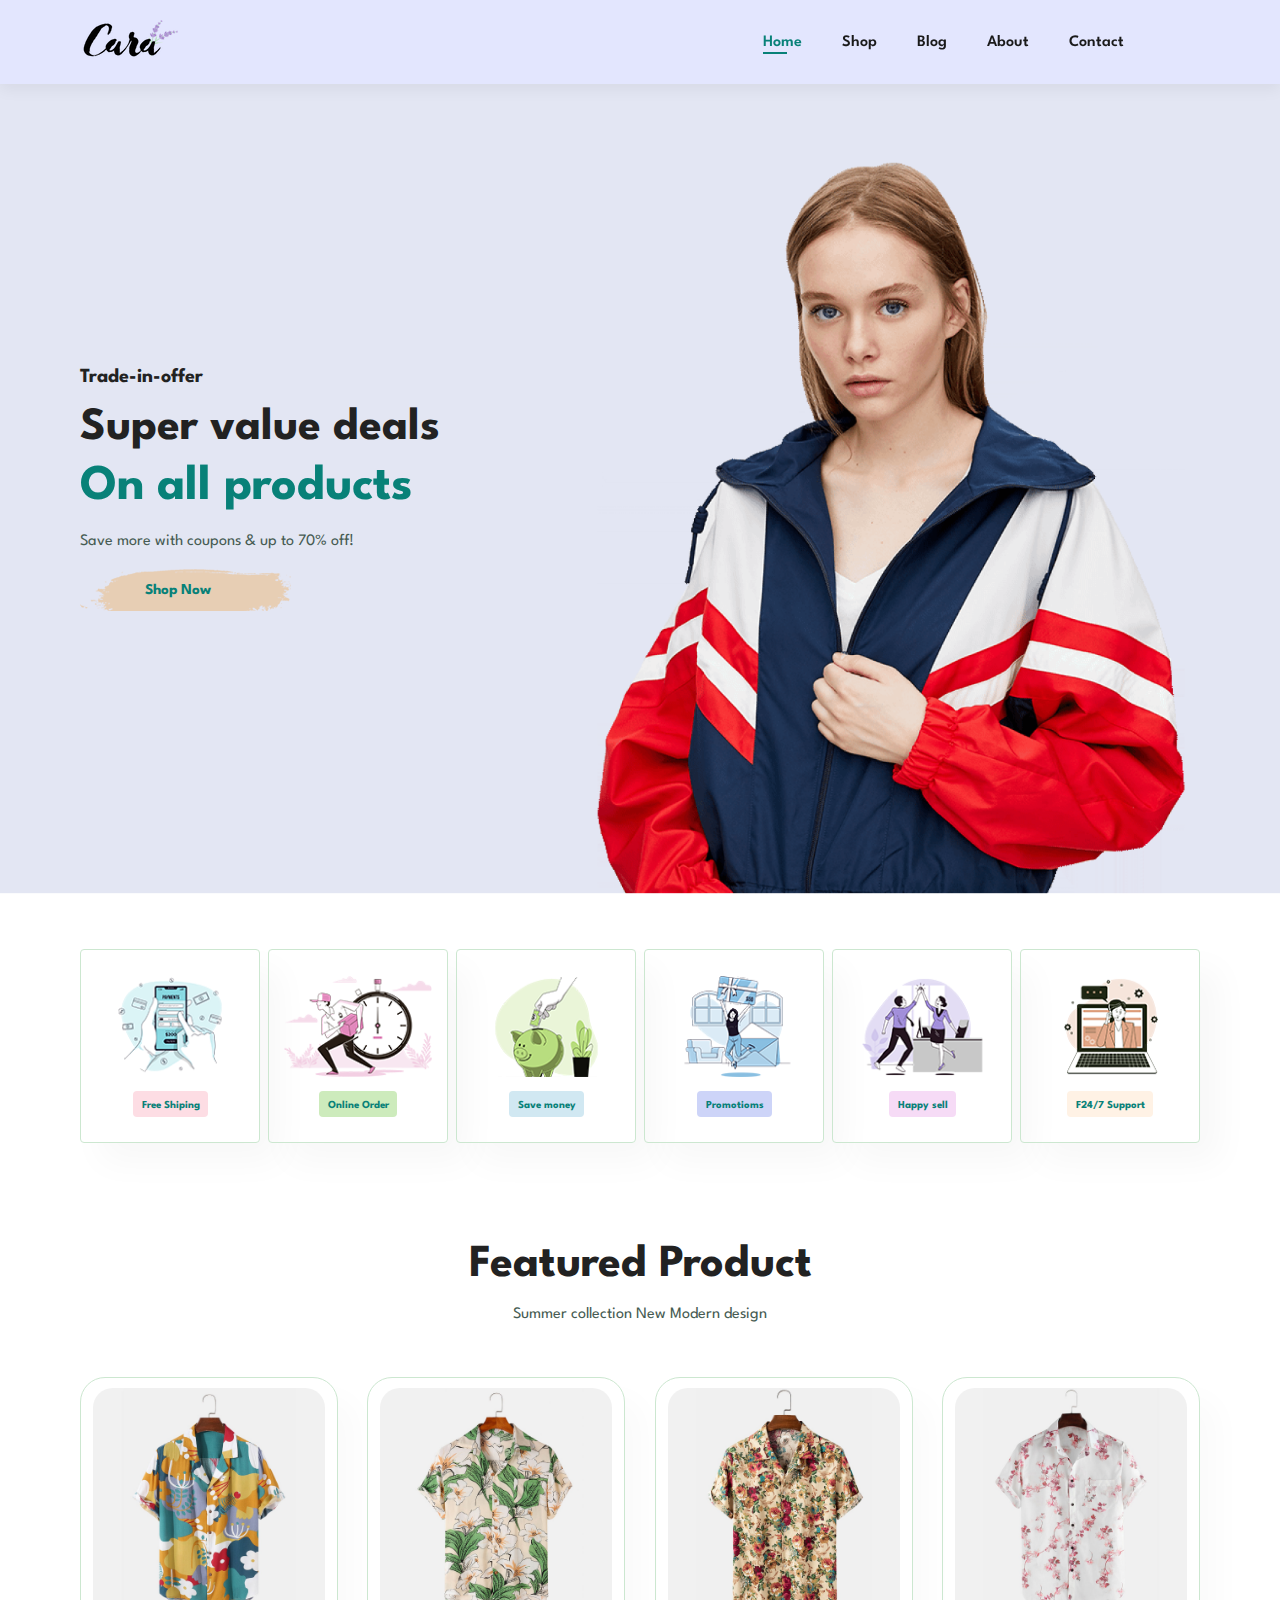
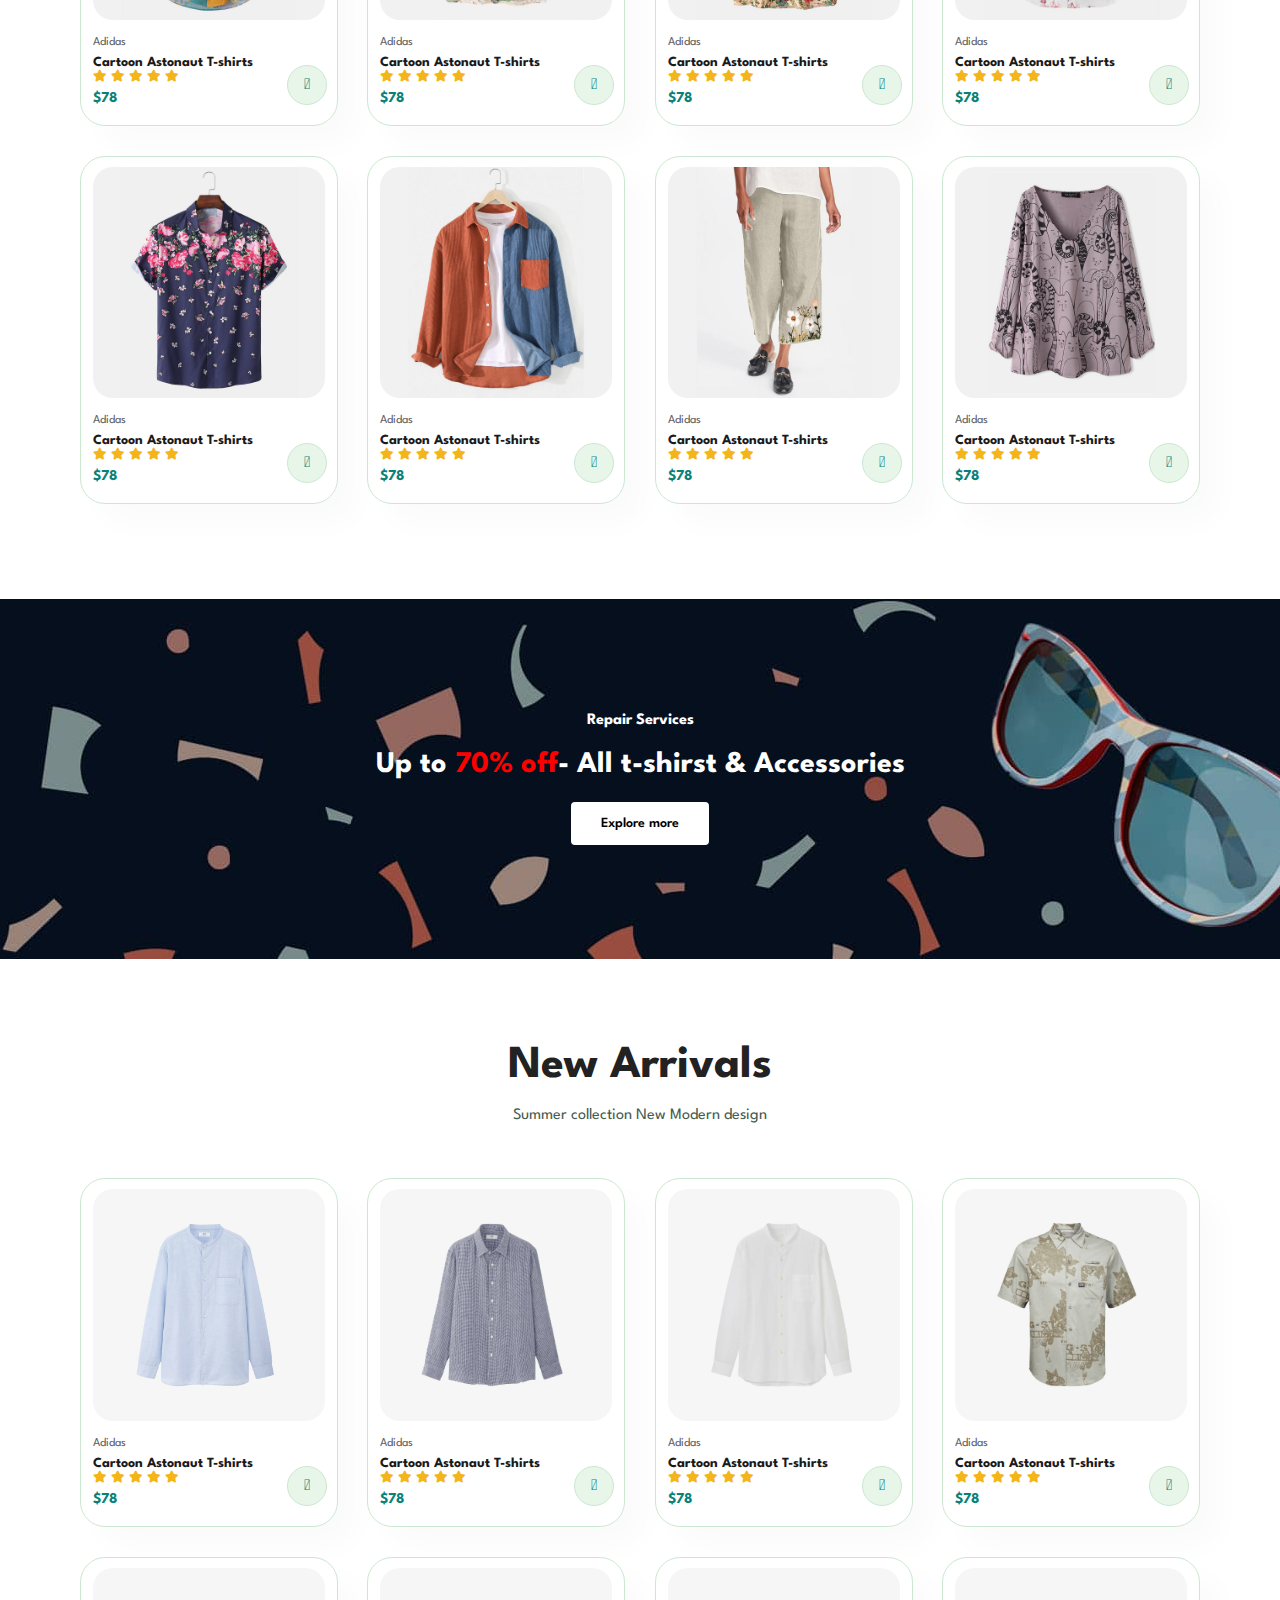
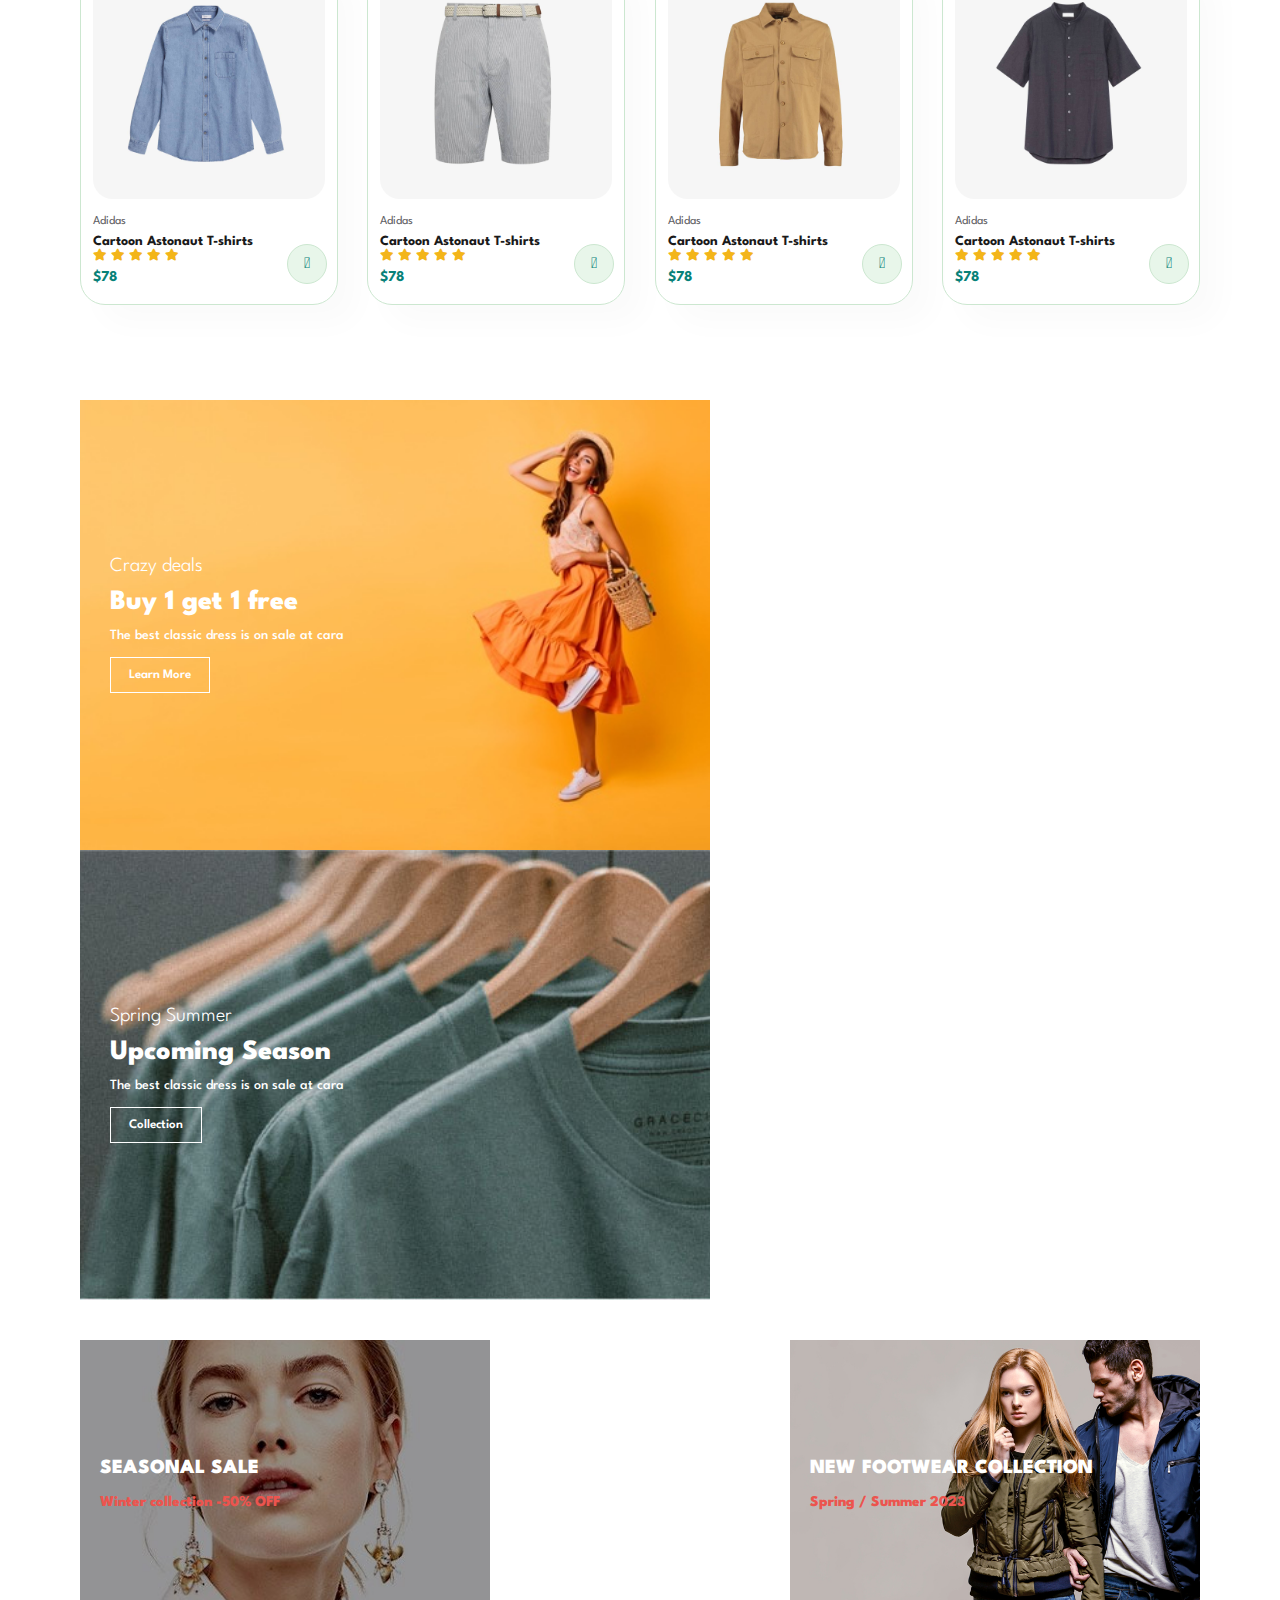
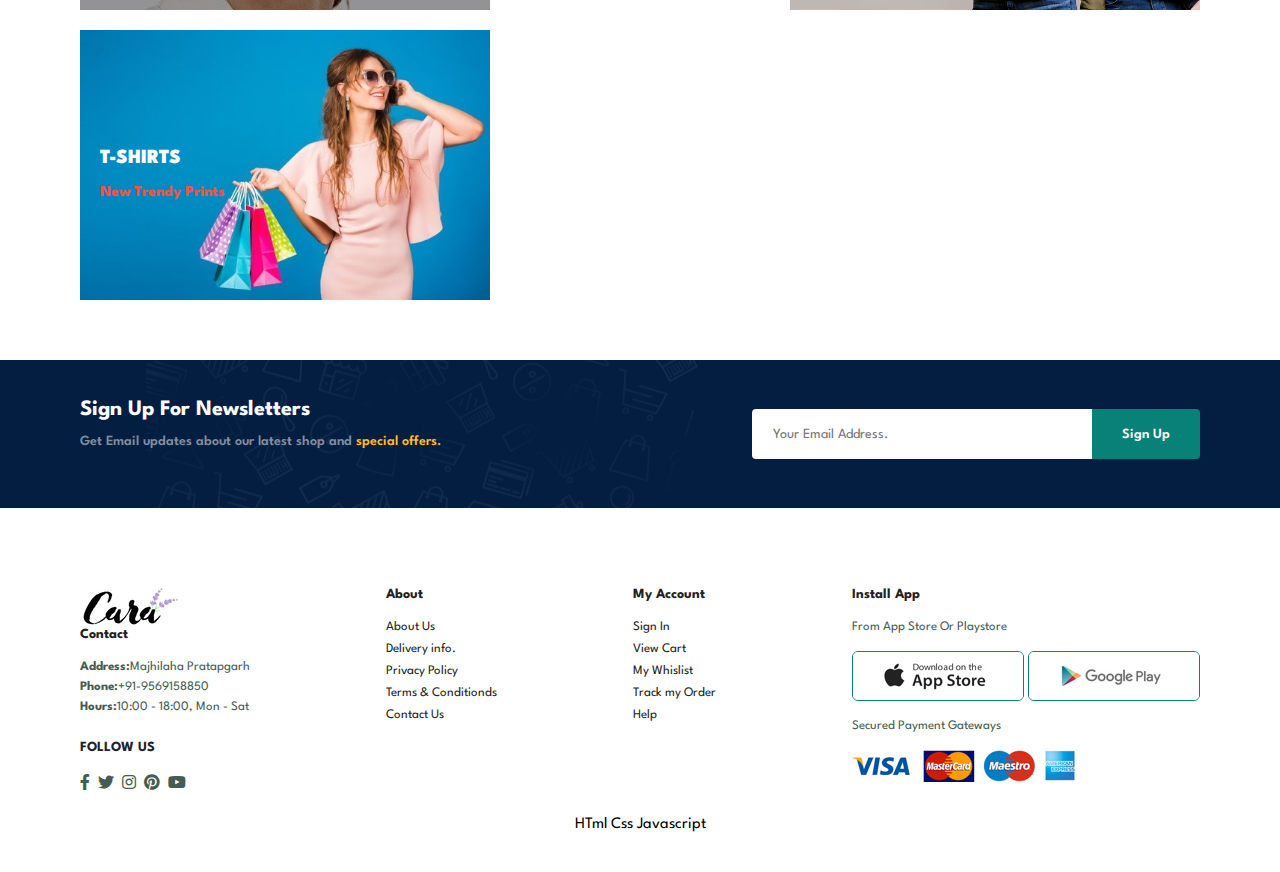
<file: index.html>
<!DOCTYPE html>
<html lang="en">
<head>
    <meta charset="UTF-8">
    <meta name="viewport" content="width=device-width, initial-scale=1.0">
    <title>E-commerce website</title>
    <link rel="stylesheet" href="https://pro.fontawesome.com/releases/v5.10.0/css/all.css" />
    <link rel="stylesheet" href="style.css">
</head>
<body>
    <section id="header">
    <div class="logo">
        <a href="#"><img src="img/logo.png" alt=""></a>
    </div>
    <div></div>
        <ul id="navbar">
            <li><a class="active" href="index.html">Home</a></li>
            <li><a href="shop.html">Shop</a></li>
            <li><a href="blog.html">Blog</a></li>
            <li><a href="about.html">About</a></li>
            <li><a href="contact.html">Contact</li>
            <li id="lg-bag"><a href="cart.html"><i class="far fa-shopping-bag"></i></a></li>
           <a href="#" id="close"><i class="far fa-times"></i></a>
        </ul>
    </div>
    <div id="mobile">
        <a href="cart.html"><i class="far fa-shopping-bag"></i></a>
        <i id="bar" class="fas fa-outdent"></i>
    </div>
    </section>
    <section id="hero">
        <h4>Trade-in-offer</h4>
        <h2>Super value deals</h2>
        <h1>On all products</h1>
        <p>Save more with coupons & up to 70% off!</p>
        <button>Shop Now</button>
    </section>
    <section id="feature" class="section-p1">

       <div class="fe-box">
        <img src="img/features/f1.png" alt="">
        <h6>Free Shiping</h6>
       </div>

       <div class="fe-box">
        <img src="img/features/f2.png" alt="">
        <h6>Online Order</h6>
       </div>

       <div class="fe-box">
        <img src="img/features/f3.png" alt="">
        <h6>Save money</h6>
       </div>

       <div class="fe-box">
        <img src="img/features/f4.png" alt="">
        <h6>Promotioms</h6>
       </div>

       <div class="fe-box">
        <img src="img/features/f5.png" alt="">
        <h6>Happy sell</h6>
       </div>

       <div class="fe-box">
        <img src="img/features/f6.png" alt="">
        <h6>F24/7 Support</h6>
       </div>


    </section>
    <section id="product1" class="section-p1">
      <h2>Featured Product</h2>  
      <p>Summer collection New Modern design</p>
      <div class="pro-container">
        <div class="pro">
           <img src="img/products/f1.jpg" alt="">
           <div class="des">
            <span>Adidas</span>
            <h5>Cartoon Astonaut T-shirts</h5>
            <div class="star">
                <i class="fas fa-star"></i>
                <i class="fas fa-star"></i>
                <i class="fas fa-star"></i>
                <i class="fas fa-star"></i>
                <i class="fas fa-star"></i>    
            </div>
            <h4>$78</h4>
           </div>
           <a href="#"><i class="fal fa-shopping-cart cart"></i></a>
        </div>

        <div class="pro">
            <img src="img/products/f2.jpg" alt="">
            <div class="des">
             <span>Adidas</span>
             <h5>Cartoon Astonaut T-shirts</h5>
             <div class="star">
                 <i class="fas fa-star"></i>
                 <i class="fas fa-star"></i>
                 <i class="fas fa-star"></i>
                 <i class="fas fa-star"></i>
                 <i class="fas fa-star"></i>    
             </div>
             <h4>$78</h4>
            </div>
            <a href="#"><i class="fal fa-shopping-cart cart"></i></a>
         </div>

         <div class="pro">
            <img src="img/products/f3.jpg" alt="">
            <div class="des">
             <span>Adidas</span>
             <h5>Cartoon Astonaut T-shirts</h5>
             <div class="star">
                 <i class="fas fa-star"></i>
                 <i class="fas fa-star"></i>
                 <i class="fas fa-star"></i>
                 <i class="fas fa-star"></i>
                 <i class="fas fa-star"></i>    
             </div>
             <h4>$78</h4>
            </div>
            <a href="#"><i class="fal fa-shopping-cart cart"></i></a>
         </div>

         <div class="pro">
            <img src="img/products/f4.jpg" alt="">
            <div class="des">
             <span>Adidas</span>
             <h5>Cartoon Astonaut T-shirts</h5>
             <div class="star">
                 <i class="fas fa-star"></i>
                 <i class="fas fa-star"></i>
                 <i class="fas fa-star"></i>
                 <i class="fas fa-star"></i>
                 <i class="fas fa-star"></i>    
             </div>
             <h4>$78</h4>
            </div>
            <a href="#"><i class="fal fa-shopping-cart cart"></i></a>
         </div>

         <div class="pro">
            <img src="img/products/f5.jpg" alt="">
            <div class="des">
             <span>Adidas</span>
             <h5>Cartoon Astonaut T-shirts</h5>
             <div class="star">
                 <i class="fas fa-star"></i>
                 <i class="fas fa-star"></i>
                 <i class="fas fa-star"></i>
                 <i class="fas fa-star"></i>
                 <i class="fas fa-star"></i>    
             </div>
             <h4>$78</h4>
            </div>
            <a href="#"><i class="fal fa-shopping-cart cart"></i></a>
         </div>

         <div class="pro">
            <img src="img/products/f6.jpg" alt="">
            <div class="des">
             <span>Adidas</span>
             <h5>Cartoon Astonaut T-shirts</h5>
             <div class="star">
                 <i class="fas fa-star"></i>
                 <i class="fas fa-star"></i>
                 <i class="fas fa-star"></i>
                 <i class="fas fa-star"></i>
                 <i class="fas fa-star"></i>    
             </div>
             <h4>$78</h4>
            </div>
            <a href="#"><i class="fal fa-shopping-cart cart"></i></a>
         </div>

         <div class="pro">
            <img src="img/products/f7.jpg" alt="">
            <div class="des">
             <span>Adidas</span>
             <h5>Cartoon Astonaut T-shirts</h5>
             <div class="star">
                 <i class="fas fa-star"></i>
                 <i class="fas fa-star"></i>
                 <i class="fas fa-star"></i>
                 <i class="fas fa-star"></i>
                 <i class="fas fa-star"></i>    
             </div>
             <h4>$78</h4>
            </div>
            <a href="#"><i class="fal fa-shopping-cart cart"></i></a>
         </div>

         <div class="pro">
            <img src="img/products/f8.jpg" alt="">
            <div class="des">
             <span>Adidas</span>
             <h5>Cartoon Astonaut T-shirts</h5>
             <div class="star">
                 <i class="fas fa-star"></i>
                 <i class="fas fa-star"></i>
                 <i class="fas fa-star"></i>
                 <i class="fas fa-star"></i>
                 <i class="fas fa-star"></i>    
             </div>
             <h4>$78</h4>
            </div>
            <a href="#"><i class="fal fa-shopping-cart cart"></i></a>
         </div>
      </div>
    </section>
    <section id="banner" class="section1-m1">
        <h4>Repair Services</h4>
        <h2>Up to <span>70% off</span>- All t-shirst & Accessories</h2>
        <button class="normal"> Explore more</button>
    </section>

    <section id="product1" class="section-p1">
        <h2>New Arrivals</h2>  
        <p>Summer collection New Modern design</p>
        <div class="pro-container">
          <div class="pro">
             <img src="img/products/n1.jpg" alt="">
             <div class="des">
              <span>Adidas</span>
              <h5>Cartoon Astonaut T-shirts</h5>
              <div class="star">
                  <i class="fas fa-star"></i>
                  <i class="fas fa-star"></i>
                  <i class="fas fa-star"></i>
                  <i class="fas fa-star"></i>
                  <i class="fas fa-star"></i>    
              </div>
              <h4>$78</h4>
             </div>
             <a href="#"><i class="fal fa-shopping-cart cart"></i></a>
          </div>
  
          <div class="pro">
              <img src="img/products/n2.jpg" alt="">
              <div class="des">
               <span>Adidas</span>
               <h5>Cartoon Astonaut T-shirts</h5>
               <div class="star">
                   <i class="fas fa-star"></i>
                   <i class="fas fa-star"></i>
                   <i class="fas fa-star"></i>
                   <i class="fas fa-star"></i>
                   <i class="fas fa-star"></i>    
               </div>
               <h4>$78</h4>
              </div>
              <a href="#"><i class="fal fa-shopping-cart cart"></i></a>
           </div>
  
           <div class="pro">
              <img src="img/products/n3.jpg" alt="">
              <div class="des">
               <span>Adidas</span>
               <h5>Cartoon Astonaut T-shirts</h5>
               <div class="star">
                   <i class="fas fa-star"></i>
                   <i class="fas fa-star"></i>
                   <i class="fas fa-star"></i>
                   <i class="fas fa-star"></i>
                   <i class="fas fa-star"></i>    
               </div>
               <h4>$78</h4>
              </div>
              <a href="#"><i class="fal fa-shopping-cart cart"></i></a>
           </div>
  
           <div class="pro">
              <img src="img/products/n4.jpg" alt="">
              <div class="des">
               <span>Adidas</span>
               <h5>Cartoon Astonaut T-shirts</h5>
               <div class="star">
                   <i class="fas fa-star"></i>
                   <i class="fas fa-star"></i>
                   <i class="fas fa-star"></i>
                   <i class="fas fa-star"></i>
                   <i class="fas fa-star"></i>    
               </div>
               <h4>$78</h4>
              </div>
              <a href="#"><i class="fal fa-shopping-cart cart"></i></a>
           </div>
  
           <div class="pro">
              <img src="img/products/n5.jpg" alt="">
              <div class="des">
               <span>Adidas</span>
               <h5>Cartoon Astonaut T-shirts</h5>
               <div class="star">
                   <i class="fas fa-star"></i>
                   <i class="fas fa-star"></i>
                   <i class="fas fa-star"></i>
                   <i class="fas fa-star"></i>
                   <i class="fas fa-star"></i>    
               </div>
               <h4>$78</h4>
              </div>
              <a href="#"><i class="fal fa-shopping-cart cart"></i></a>
           </div>
  
           <div class="pro">
              <img src="img/products/n6.jpg" alt="">
              <div class="des">
               <span>Adidas</span>
               <h5>Cartoon Astonaut T-shirts</h5>
               <div class="star">
                   <i class="fas fa-star"></i>
                   <i class="fas fa-star"></i>
                   <i class="fas fa-star"></i>
                   <i class="fas fa-star"></i>
                   <i class="fas fa-star"></i>    
               </div>
               <h4>$78</h4>
              </div>
              <a href="#"><i class="fal fa-shopping-cart cart"></i></a>
           </div>
  
           <div class="pro">
              <img src="img/products/n7.jpg" alt="">
              <div class="des">
               <span>Adidas</span>
               <h5>Cartoon Astonaut T-shirts</h5>
               <div class="star">
                   <i class="fas fa-star"></i>
                   <i class="fas fa-star"></i>
                   <i class="fas fa-star"></i>
                   <i class="fas fa-star"></i>
                   <i class="fas fa-star"></i>    
               </div>
               <h4>$78</h4>
              </div>
              <a href="#"><i class="fal fa-shopping-cart cart"></i></a>
           </div>
  
           <div class="pro">
              <img src="img/products/n8.jpg" alt="">
              <div class="des">
               <span>Adidas</span>
               <h5>Cartoon Astonaut T-shirts</h5>
               <div class="star">
                   <i class="fas fa-star"></i>
                   <i class="fas fa-star"></i>
                   <i class="fas fa-star"></i>
                   <i class="fas fa-star"></i>
                   <i class="fas fa-star"></i>    
               </div>
               <h4>$78</h4>
              </div>
              <a href="#"><i class="fal fa-shopping-cart cart"></i></a>
           </div>
        </div>
      </section>
    <section id="sm-banner" class="section-p1">
        <div class="banner-box">
            <h4>Crazy deals</h4>
            <h2>Buy 1 get 1 free</h2>
            <span>The best classic dress is on sale at cara</span>
            <button class="white">Learn More</button>
        </div>
        <div class="banner-box banner-box2">
            <h4>Spring Summer</h4>
            <h2>Upcoming Season</h2>
            <span>The best classic dress is on sale at cara</span>
            <button class="white">Collection</button>
        </div>
    </section>
    <section id="banner3">
        <div class="banner-box">
           <h2>SEASONAL SALE</h2>
           <h3>Winter collection -50% OFF</h3>
        </div>
        <div class="banner-box banner-box2">
            <h2>NEW FOOTWEAR COLLECTION</h2>
            <h3>Spring / Summer 2023</h3>
         </div>
         <div class="banner-box banner-box3">
            <h2>T-SHIRTS</h2>
            <h3>New Trendy Prints</h3>
         </div>
    </section>
    <section id="newsletter" class= "section-p1 section1-m1">
     <div class="newstext">
        <h4>Sign Up For Newsletters</h4>
        <p>Get Email updates about our latest shop and <span>special offers.</span></p>
     </div>
     <div class="form">
        <input type="text" placeholder="Your Email Address.">
        <button class="normal">Sign Up</button>
     </div>
    </section>
    
    <footer class="section-p1 " >
        <div class="col">
            <img  class="logo"src="img/logo.png" alt="" >
            <h4>Contact</h4>
            <p> <strong>Address:</strong>Majhilaha Pratapgarh</p>
            <p> <strong>Phone:</strong>+91-9569158850</p>
            <p> <strong>Hours:</strong>10:00 - 18:00, Mon - Sat</p>
            <div class="follow">
                <h4>FOLLOW US</h4>
                <div class="icon">
                   <i class="fab fa-facebook-f"></i>
                   <i class="fab fa-twitter"></i>
                   <i class="fab fa-instagram"></i>
                   <i class="fab fa-pinterest"></i>
                   <i class="fab fa-youtube"></i>

                </div>
            </div>
        </div>
        <div class="col">
            <h4> About</h4>
            <a href="#">About Us</a>
            <a href="#">Delivery info.</a>
            <a href="#">Privacy Policy</a>
            <a href="#">Terms & Conditionds</a>
            <a href="#">Contact Us</a>
        </div>
        <div class="col">
            <h4>My Account</h4>
            <a href="#">Sign In</a>
            <a href="#">View Cart</a>
            <a href="#">My Whislist</a>
            <a href="#">Track my Order</a>
            <a href="#">Help</a>
        </div>
        <div class="col install">
            <h4>Install App</h4>
            <p>From App Store Or Playstore</p>
            <div class="row">
                <img src="img/pay/app.jpg" alt="" >
                <img src="img/pay/play.jpg" alt="" >
            </div>
            <p>Secured Payment Gateways </p>
            <img src="img/pay/pay.png" alt="">
        </div>
        <div class="copyright">
            HTml Css Javascript
        </div>
    </footer>
    <script src="script.js"></script>
</body>
</html>
</file>
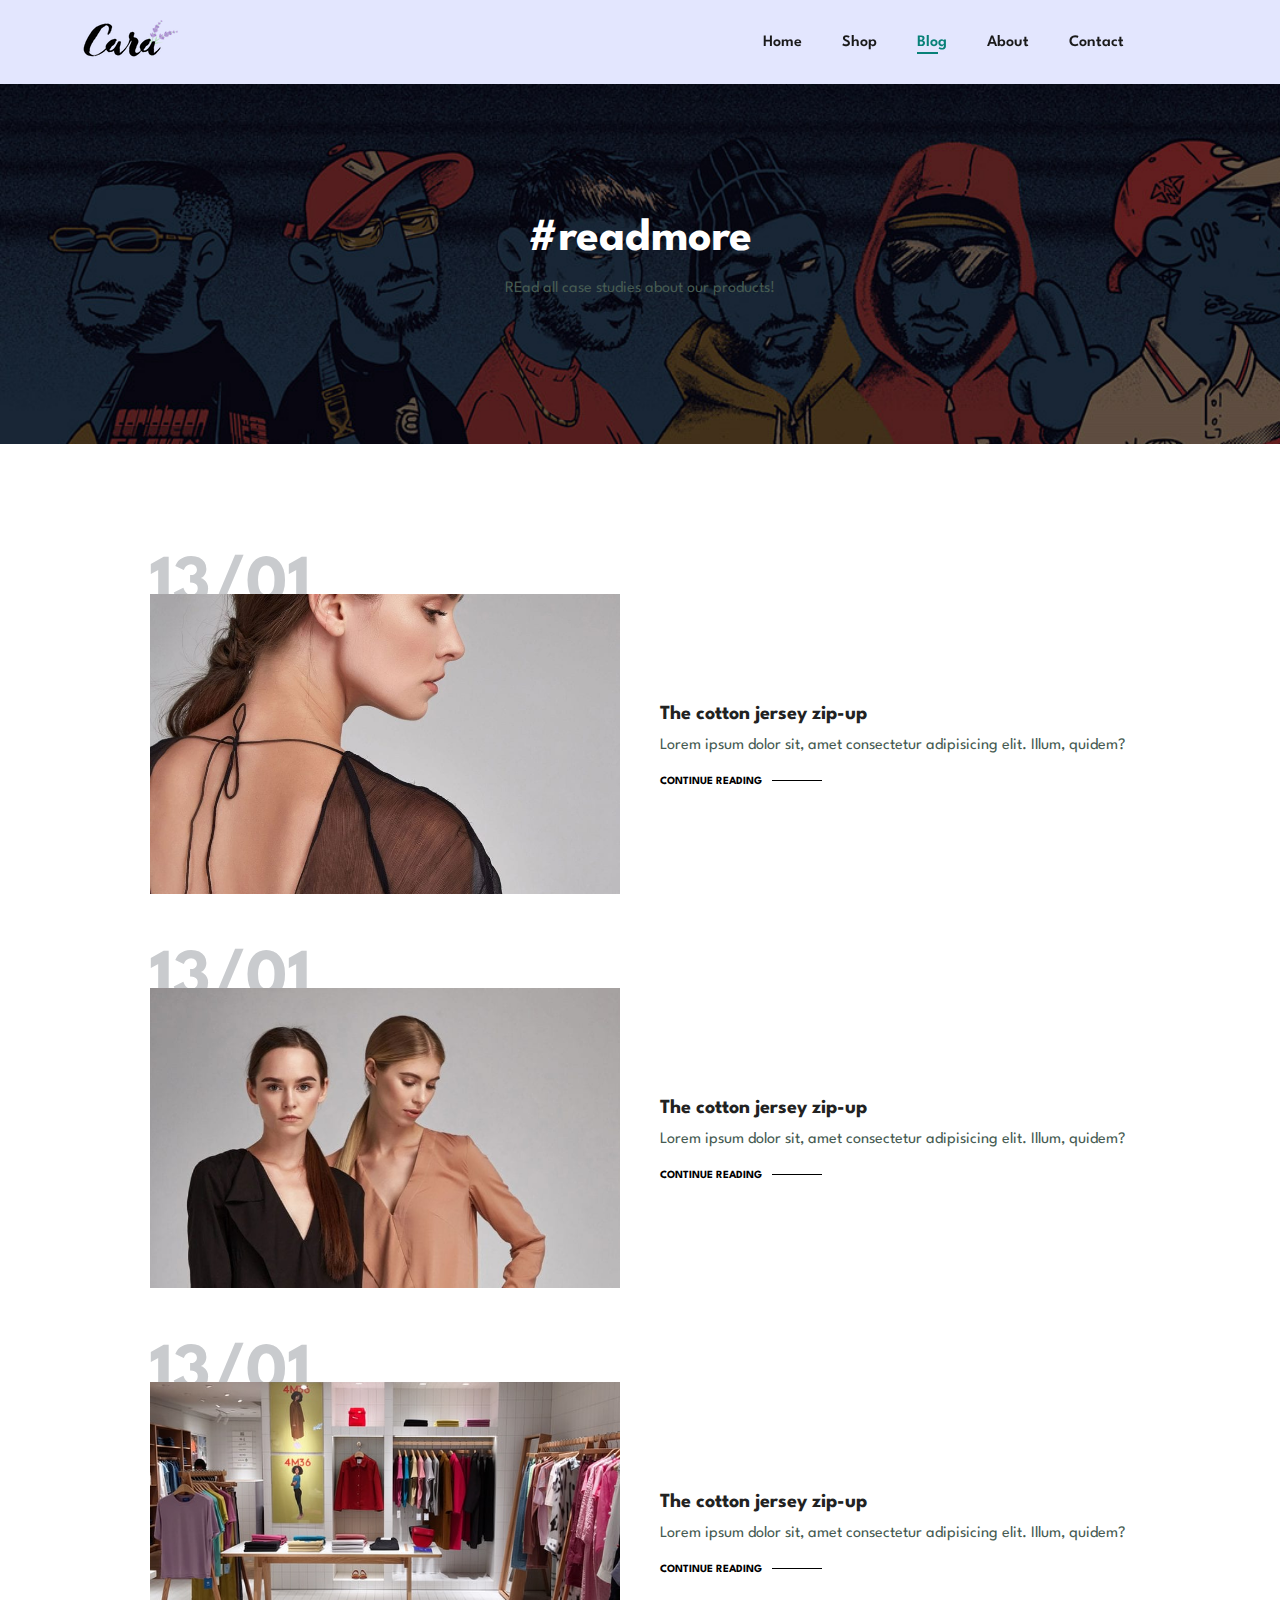
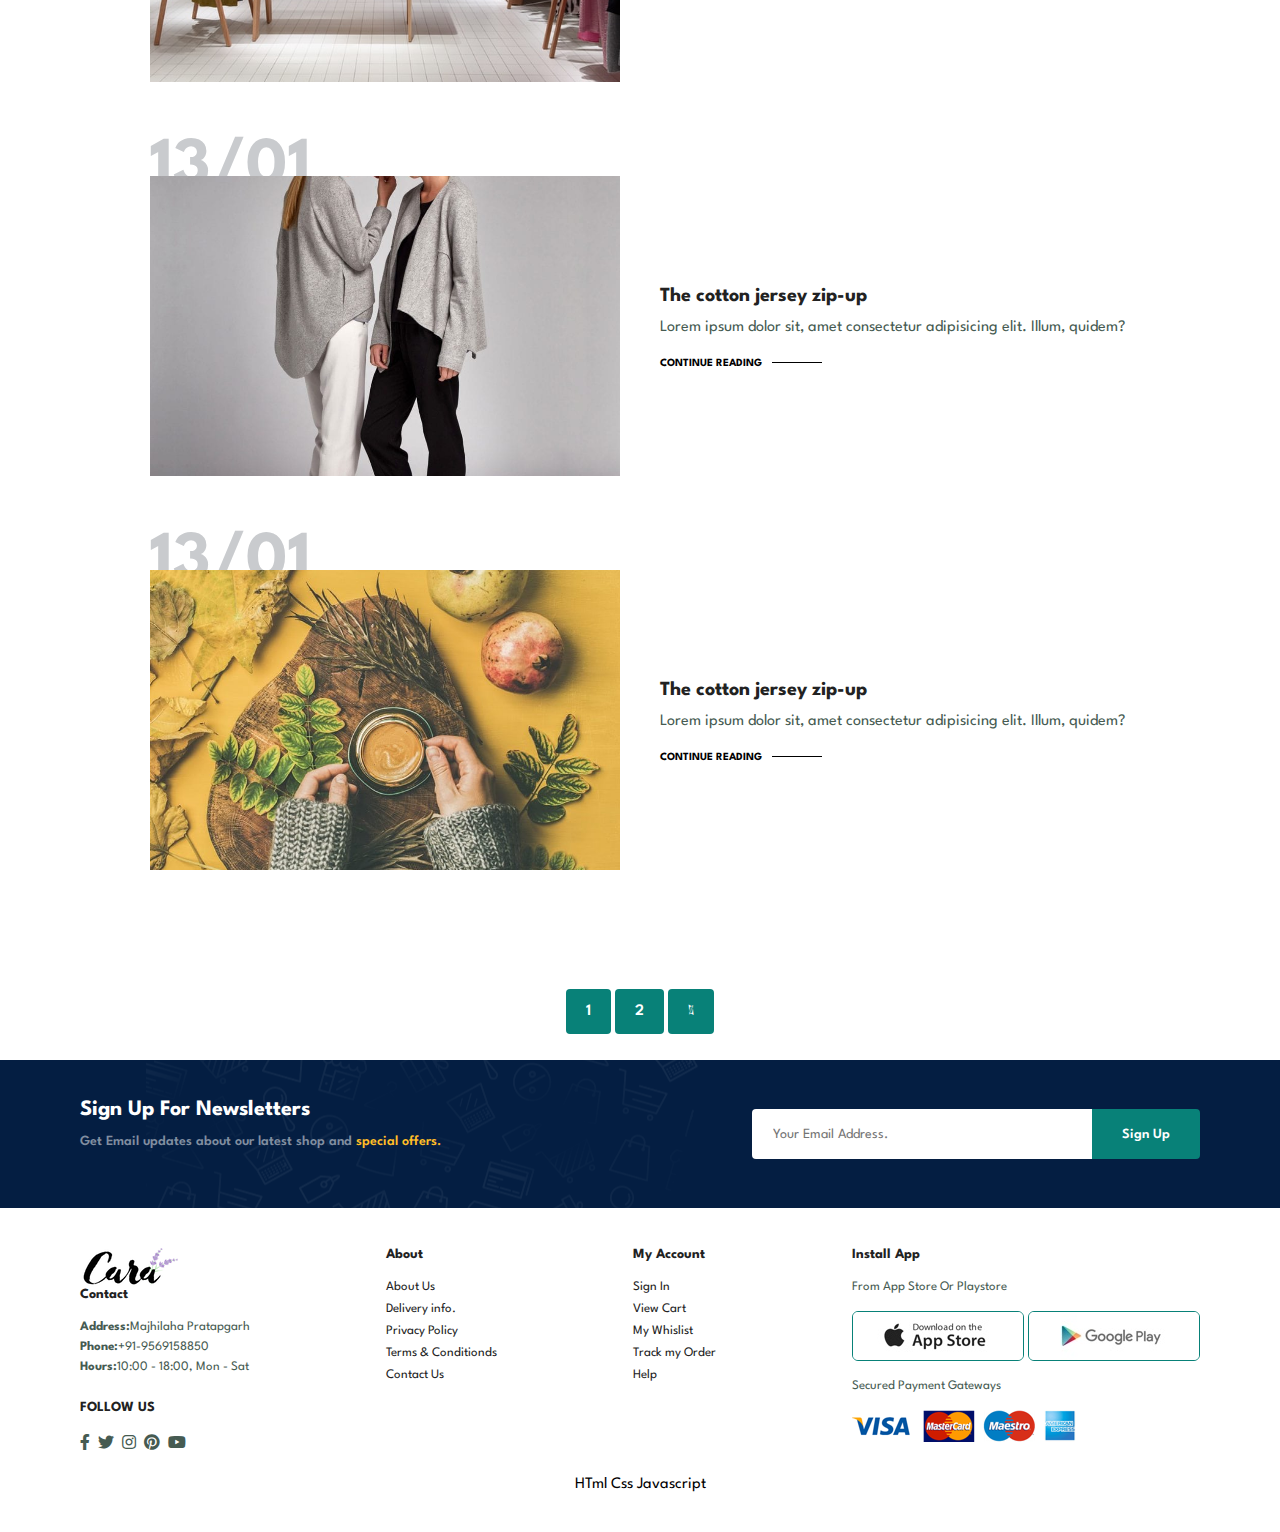
<file: blog.html>
<!DOCTYPE html>
<html lang="en">
<head>
    <meta charset="UTF-8">
    <meta name="viewport" content="width=device-width, initial-scale=1.0">
    <title>E-commerce website</title>
    <link rel="stylesheet" href="https://pro.fontawesome.com/releases/v5.10.0/css/all.css" />
    <link rel="stylesheet" href="style.css">
</head>
<body>
    <section id="header">
    <div class="logo">
        <a href="#"><img src="img/logo.png" alt=""></a>
    </div>
    <div></div>
        <ul id="navbar">
            <li><a  href="index.html">Home</a></li>
            <li><a href="shop.html">Shop</a></li>
            <li><a class="active"href="blog.html">Blog</a></li>
            <li><a href="about.html">About</a></li>
            <li><a href="contact.html">Contact</li>
            <li id="lg-bag"><a href="cart.html"><i class="far fa-shopping-bag"></i></a></li>
           <a href="#" id="close"><i class="far fa-times"></i></a>
        </ul>
    </div>
    <div id="mobile">
        <a href="cart.html"><i class="far fa-shopping-bag"></i></a>
        <i id="bar" class="fas fa-outdent"></i>
    </div>
    </section>
    <section id="page-header" class="blog-header">
        <h2>#readmore</h2>
        <p>REad all case studies about our products!</p>
    </section>
    <section id="blog">
        <div class="blog-box">
            <div class="blog-img">
                <img src="img/blog/b1.jpg" alt="">
            </div>
            <div class="blog-details">
                <h4>The cotton jersey zip-up</h4>
                <p>Lorem ipsum dolor sit, amet consectetur adipisicing elit. Illum, quidem?</p>
                <a href="#">CONTINUE READING</a>
            </div>
            <h1>13/01</h1>
        </div>
        <div class="blog-box">
            <div class="blog-img">
                <img src="img/blog/b2.jpg" alt="">
            </div>
            <div class="blog-details">
                <h4>The cotton jersey zip-up</h4>
                <p>Lorem ipsum dolor sit, amet consectetur adipisicing elit. Illum, quidem?</p>
                <a href="#">CONTINUE READING</a>
            </div>
            <h1>13/01</h1>
        </div>
        <div class="blog-box">
            <div class="blog-img">
                <img src="img/blog/b3.jpg" alt="">
            </div>
            <div class="blog-details">
                <h4>The cotton jersey zip-up</h4>
                <p>Lorem ipsum dolor sit, amet consectetur adipisicing elit. Illum, quidem?</p>
                <a href="#">CONTINUE READING</a>
            </div>
            <h1>13/01</h1>
        </div>
        <div class="blog-box">
            <div class="blog-img">
                <img src="img/blog/b4.jpg" alt="">
            </div>
            <div class="blog-details">
                <h4>The cotton jersey zip-up</h4>
                <p>Lorem ipsum dolor sit, amet consectetur adipisicing elit. Illum, quidem?</p>
                <a href="#">CONTINUE READING</a>
            </div>
            <h1>13/01</h1>
        </div>
        <div class="blog-box">
            <div class="blog-img">
                <img src="img/blog/b6.jpg" alt="">
            </div>
            <div class="blog-details">
                <h4>The cotton jersey zip-up</h4>
                <p>Lorem ipsum dolor sit, amet consectetur adipisicing elit. Illum, quidem?</p>
                <a href="#">CONTINUE READING</a>
            </div>
            <h1>13/01</h1>
        </div>

    </section>
      <section id="pagination" class="section-p1">
      <a href="#">1</a>
      <a href="#">2</a>
      <a href="#"><i class="fal fa-long-arrow-alt-right"></i></a>
      </section>
    <section id="newsletter" class= "section-p1 section-m1">
     <div class="newstext">
        <h4>Sign Up For Newsletters</h4>
        <p>Get Email updates about our latest shop and <span>special offers.</span></p>
     </div>
     <div class="form">
        <input type="text" placeholder="Your Email Address.">
        <button class="normal">Sign Up</button>
     </div>
    </section>
    <footer class="section-p1 " >
        <div class="col">
            <img  class="logo"src="img/logo.png" alt="" >
            <h4>Contact</h4>
            <p> <strong>Address:</strong>Majhilaha Pratapgarh</p>
            <p> <strong>Phone:</strong>+91-9569158850</p>
            <p> <strong>Hours:</strong>10:00 - 18:00, Mon - Sat</p>
            <div class="follow">
                <h4>FOLLOW US</h4>
                <div class="icon">
                   <i class="fab fa-facebook-f"></i>
                   <i class="fab fa-twitter"></i>
                   <i class="fab fa-instagram"></i>
                   <i class="fab fa-pinterest"></i>
                   <i class="fab fa-youtube"></i>

                </div>
            </div>
        </div>
        <div class="col">
            <h4> About</h4>
            <a href="#">About Us</a>
            <a href="#">Delivery info.</a>
            <a href="#">Privacy Policy</a>
            <a href="#">Terms & Conditionds</a>
            <a href="#">Contact Us</a>
        </div>
        <div class="col">
            <h4>My Account</h4>
            <a href="#">Sign In</a>
            <a href="#">View Cart</a>
            <a href="#">My Whislist</a>
            <a href="#">Track my Order</a>
            <a href="#">Help</a>
        </div>
        <div class="col install">
            <h4>Install App</h4>
            <p>From App Store Or Playstore</p>
            <div class="row">
                <img src="img/pay/app.jpg" alt="" >
                <img src="img/pay/play.jpg" alt="" >
            </div>
            <p>Secured Payment Gateways </p>
            <img src="img/pay/pay.png" alt="">
        </div>
        <div class="copyright">
            HTml Css Javascript
        </div>
    </footer>
    <script src="script.js"></script>
</body>
</html>
</file>
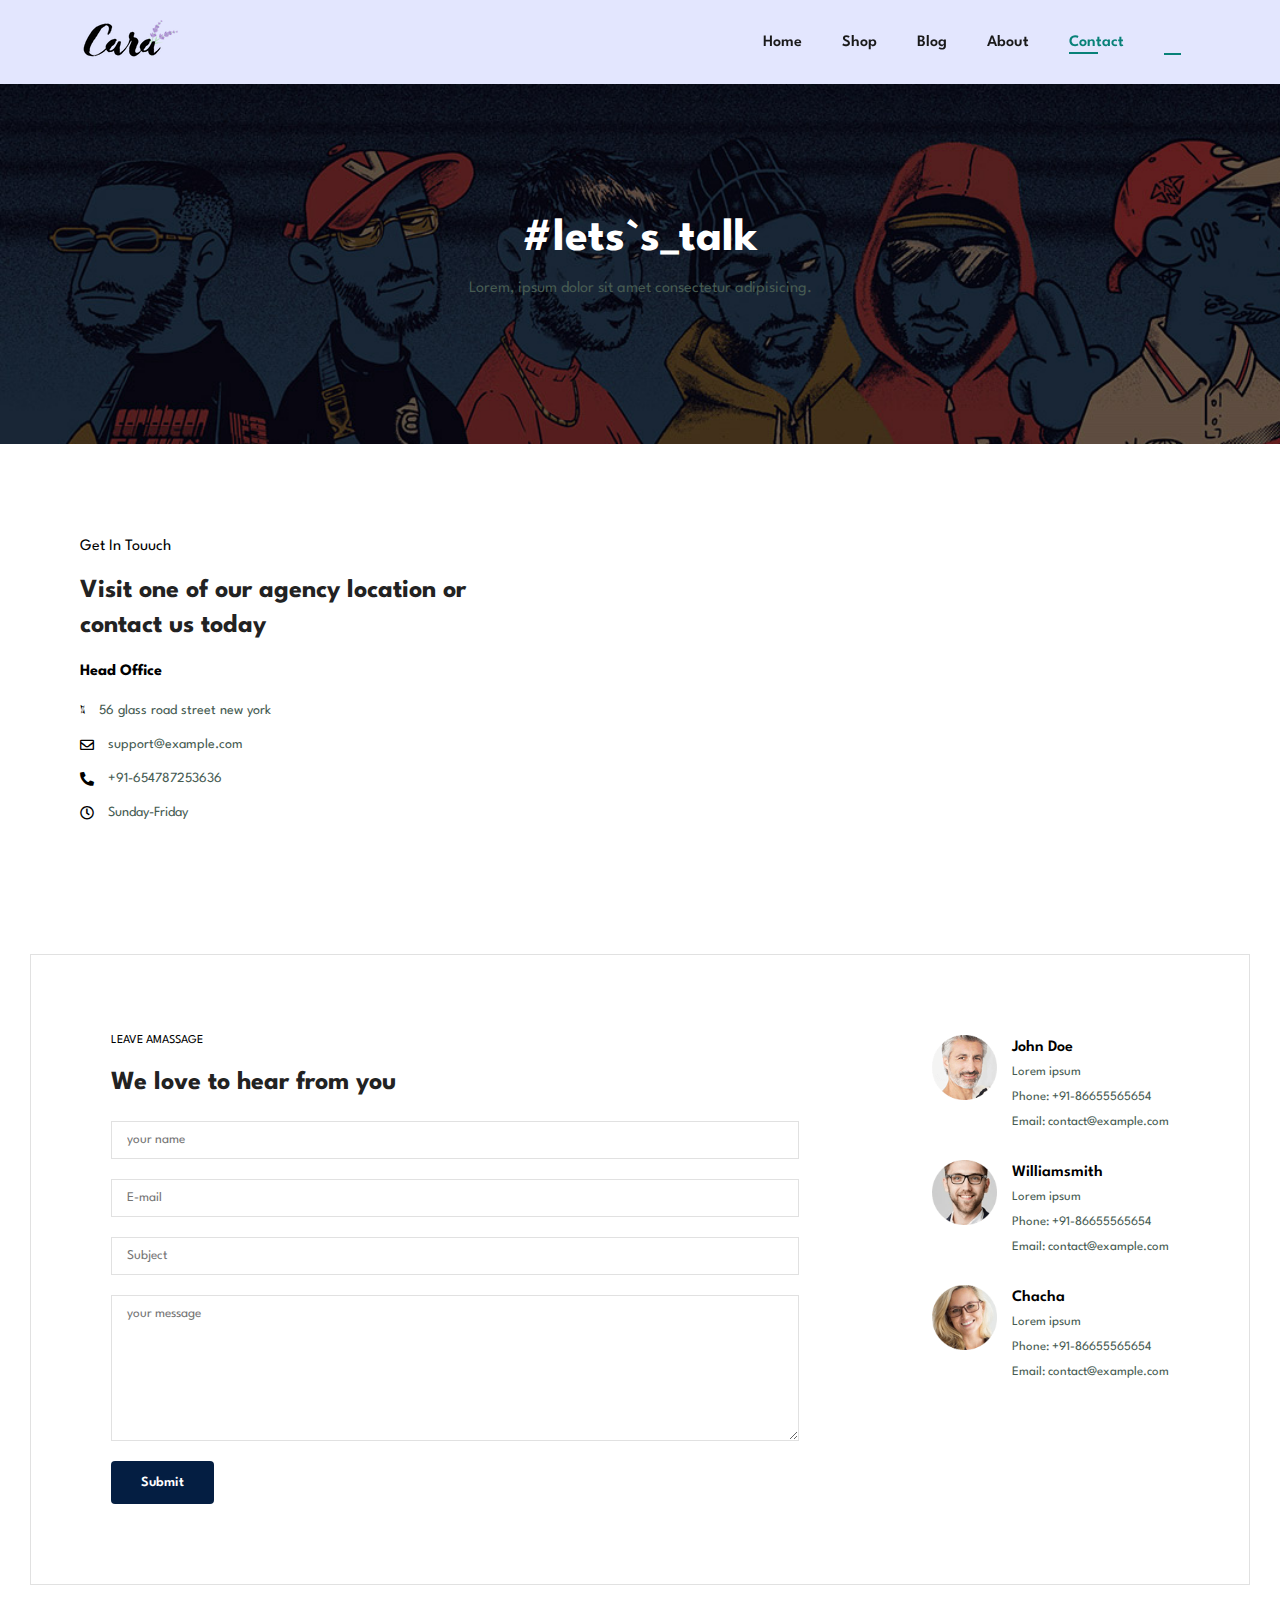
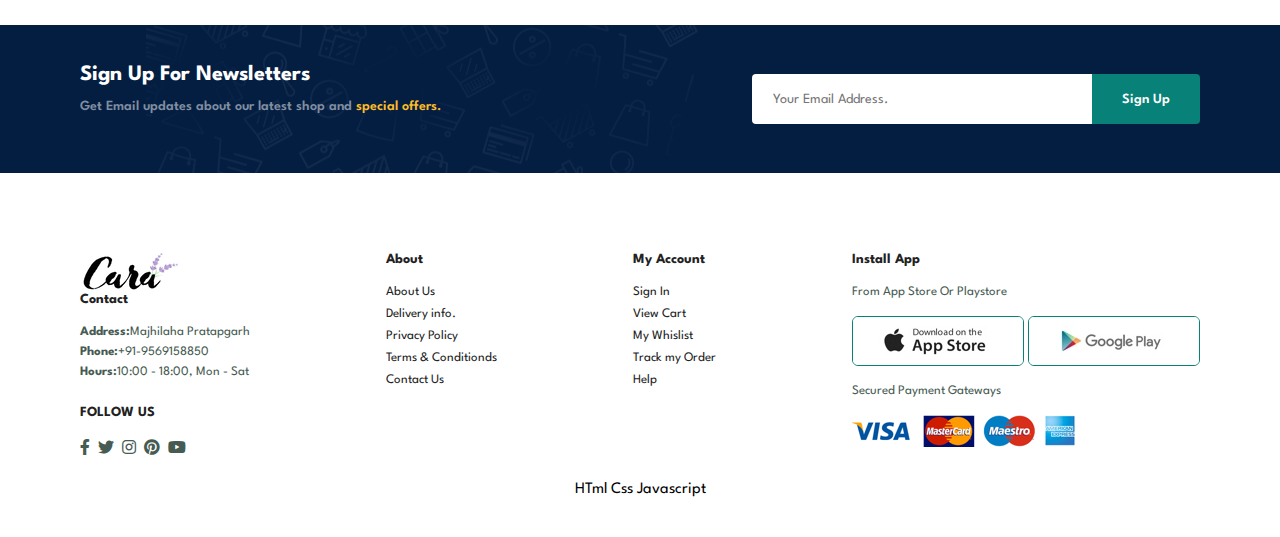
<file: contact.html>
<!DOCTYPE html>
<html lang="en">
<head>
    <meta charset="UTF-8">
    <meta name="viewport" content="width=device-width, initial-scale=1.0">
    <title>E-commerce website</title>
    <link rel="stylesheet" href="https://pro.fontawesome.com/releases/v5.10.0/css/all.css" />
    <link rel="stylesheet" href="style.css">
</head>
<body>
    <section id="header">
    <div class="logo">
        <a href="#"><img src="img/logo.png" alt=""></a>
    </div>
    <div></div>
        <ul id="navbar">
            <li><a  href="index.html">Home</a></li>
            <li><a href="shop.html">Shop</a></li>
            <li><a href="blog.html">Blog</a></li>
            <li><a  href="about.html">About</a></li>
            <li><a class="active" href="contact.html">Contact</li>
            <li id="lg-bag"><a href="cart.html"><i class="far fa-shopping-bag"></i></a></li>
           <a href="#" id="close"><i class="far fa-times"></i></a>
        </ul>
    </div>
    <div id="mobile">
        <a href="cart.html"><i class="far fa-shopping-bag"></i></a>
        <i id="bar" class="fas fa-outdent"></i>
    </div>
    </section>
    <section id="page-header" class="about-header">
        <h2>#lets`s_talk</h2>
        <p>Lorem, ipsum dolor sit amet consectetur adipisicing.</p>
    </section>
    <section id="contact-details" class="section-p1">
        <div class="details">
            <span>Get In Touuch</span>
            <h2>Visit one of our agency location or contact us today</h2>
        <h3>Head Office</h3>
        <div>
            <li>
                <i class="fal fa-map"></i>
                <p>56 glass road street new york</p>
            </li>
            <li>
                <i class="far fa-envelope"></i>
                <p>support@example.com</p>
            </li>
            <li>
                <i class="fas fa-phone-alt"></i>
                <p>+91-654787253636</p>
            </li>
            <li>
                <i class="far fa-clock"></i>
                <p>Sunday-Friday</p>
            </li>  
        </div>    
        </div>
        <div class="map">
            <iframe src="https://www.google.com/maps/embed?pb=!1m18!1m12!1m3!1d3604.3035893618026!2d81.756878!3d25.394646500000004!2m3!1f0!2f0!3f0!3m2!1i1024!2i768!4f13.1!3m3!1m2!1s0x398533a4e2e9d1b9%3A0x7d8f6607de9fcdc7!2sUnited%20University%20Allahabad!5e0!3m2!1sen!2sin!4v1712680718859!5m2!1sen!2sin" width="600" height="450" style="border:0;" allowfullscreen="" loading="lazy" referrerpolicy="no-referrer-when-downgrade"></iframe>
        </div>
    </section>
    <section id="form-details">
       <form action="">
        <span>LEAVE AMASSAGE</span>
        <h2>We love to hear from you</h2>
        <input type="text" placeholder="your name">
        <input type="text" placeholder="E-mail">
        <input type="text" placeholder="Subject">
        <textarea name="" id="" cols="30" rows="10" placeholder="your message"></textarea>
        <button class="normal">Submit</button>
       </form>
       <div class="people">
        <div>
            <img src="img/people/1.png" alt="" srcset="">
            <p><span>John Doe</span>Lorem ipsum <br> Phone: +91-86655565654 <br>Email: contact@example.com</p>
        </div>
        <div>
            <img src="img/people/2.png" alt="" srcset="">
            <p><span>Williamsmith</span>Lorem ipsum <br> Phone: +91-86655565654 <br>Email: contact@example.com</p>
        </div>
        <div>
            <img src="img/people/3.png" alt="" srcset="">
            <p><span>Chacha</span>Lorem ipsum <br> Phone: +91-86655565654 <br>Email: contact@example.com</p>
        </div>
       </div>
    </section>
     <section id="newsletter" class= "section-p1 section1-m1">
        <div class="newstext">
           <h4>Sign Up For Newsletters</h4>
           <p>Get Email updates about our latest shop and <span>special offers.</span></p>
        </div>
        <div class="form">
           <input type="text" placeholder="Your Email Address.">
           <button class="normal">Sign Up</button>
        </div>
       </section>
    <footer class="section-p1 " >
        <div class="col">
            <img  class="logo"src="img/logo.png" alt="" >
            <h4>Contact</h4>
            <p> <strong>Address:</strong>Majhilaha Pratapgarh</p>
            <p> <strong>Phone:</strong>+91-9569158850</p>
            <p> <strong>Hours:</strong>10:00 - 18:00, Mon - Sat</p>
            <div class="follow">
                <h4>FOLLOW US</h4>
                <div class="icon">
                   <i class="fab fa-facebook-f"></i>
                   <i class="fab fa-twitter"></i>
                   <i class="fab fa-instagram"></i>
                   <i class="fab fa-pinterest"></i>
                   <i class="fab fa-youtube"></i>

                </div>
            </div>
        </div>
        <div class="col">
            <h4> About</h4>
            <a href="#">About Us</a>
            <a href="#">Delivery info.</a>
            <a href="#">Privacy Policy</a>
            <a href="#">Terms & Conditionds</a>
            <a href="#">Contact Us</a>
        </div>
        <div class="col">
            <h4>My Account</h4>
            <a href="#">Sign In</a>
            <a href="#">View Cart</a>
            <a href="#">My Whislist</a>
            <a href="#">Track my Order</a>
            <a href="#">Help</a>
        </div>
        <div class="col install">
            <h4>Install App</h4>
            <p>From App Store Or Playstore</p>
            <div class="row">
                <img src="img/pay/app.jpg" alt="" >
                <img src="img/pay/play.jpg" alt="" >
            </div>
            <p>Secured Payment Gateways </p>
            <img src="img/pay/pay.png" alt="">
        </div>
        <div class="copyright">
            HTml Css Javascript
        </div>
    </footer>
    <script src="script.js"></script>
</body>
</html>
</file>
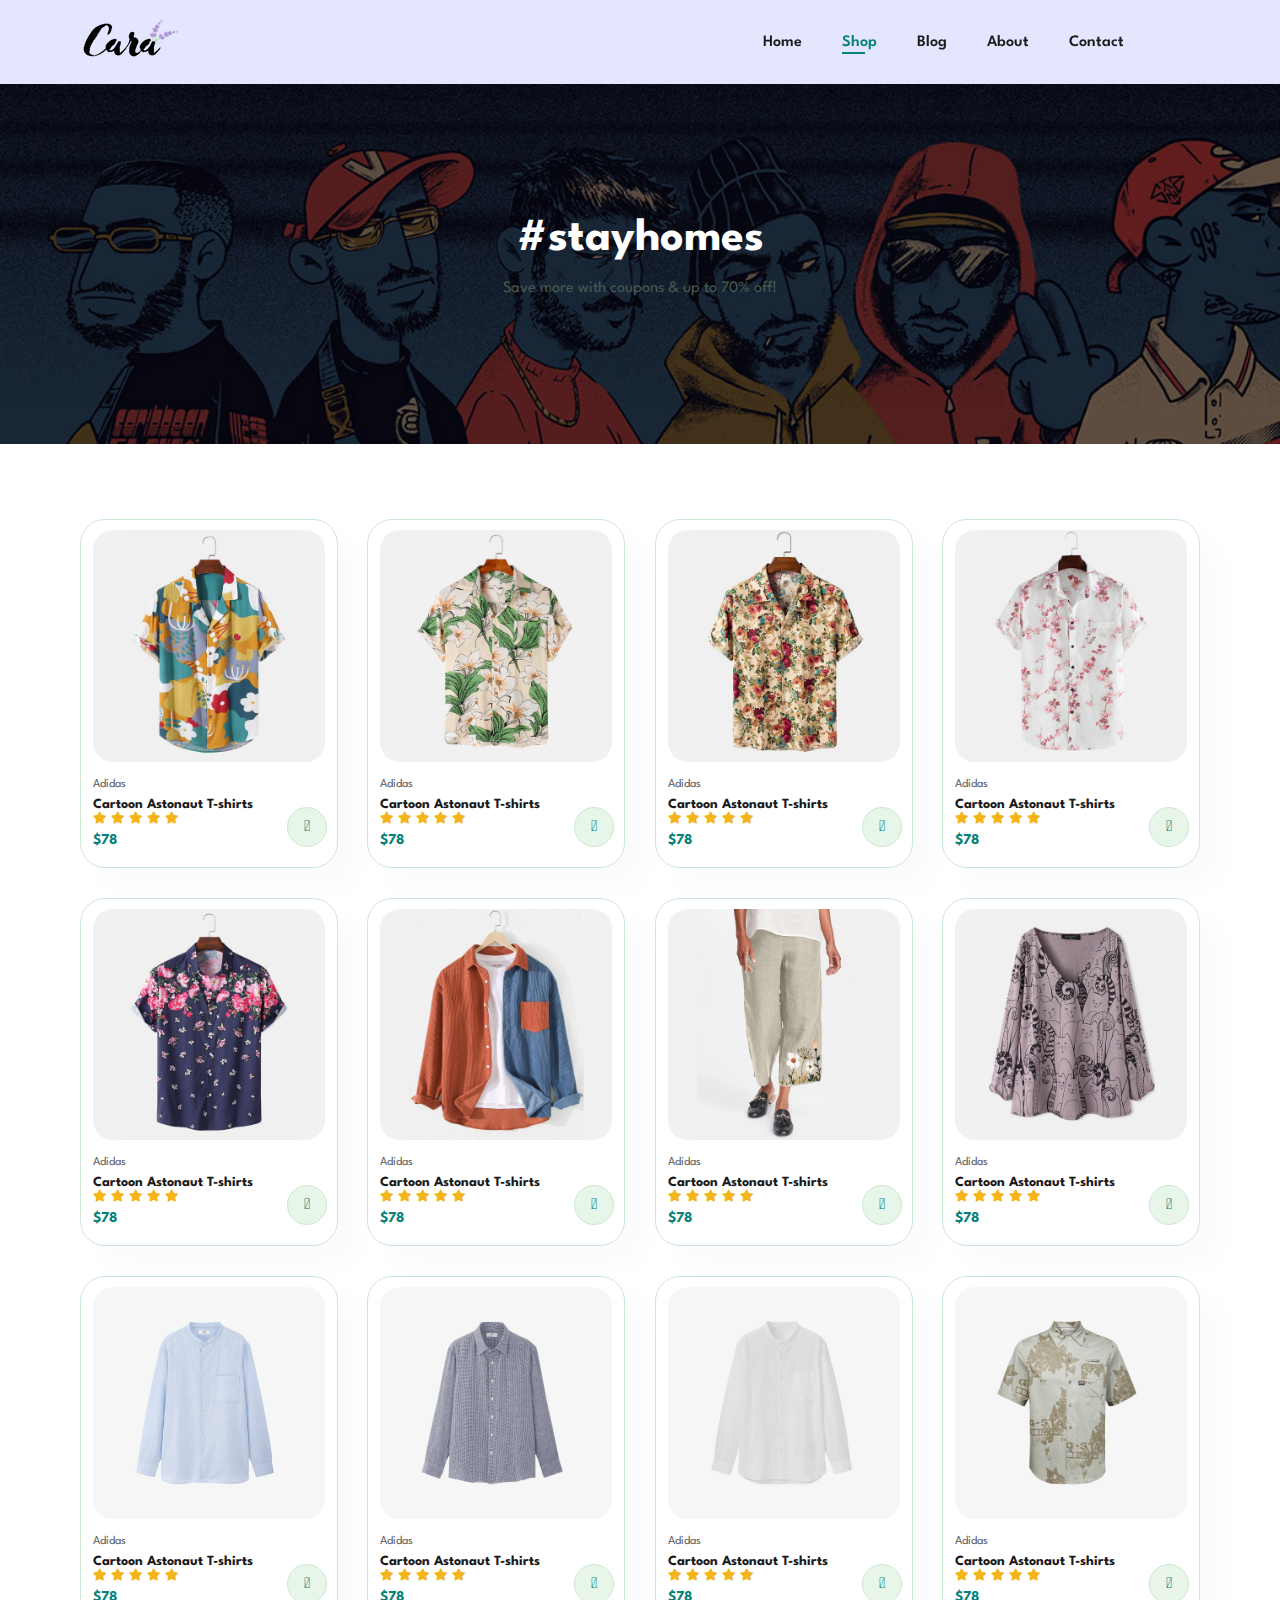
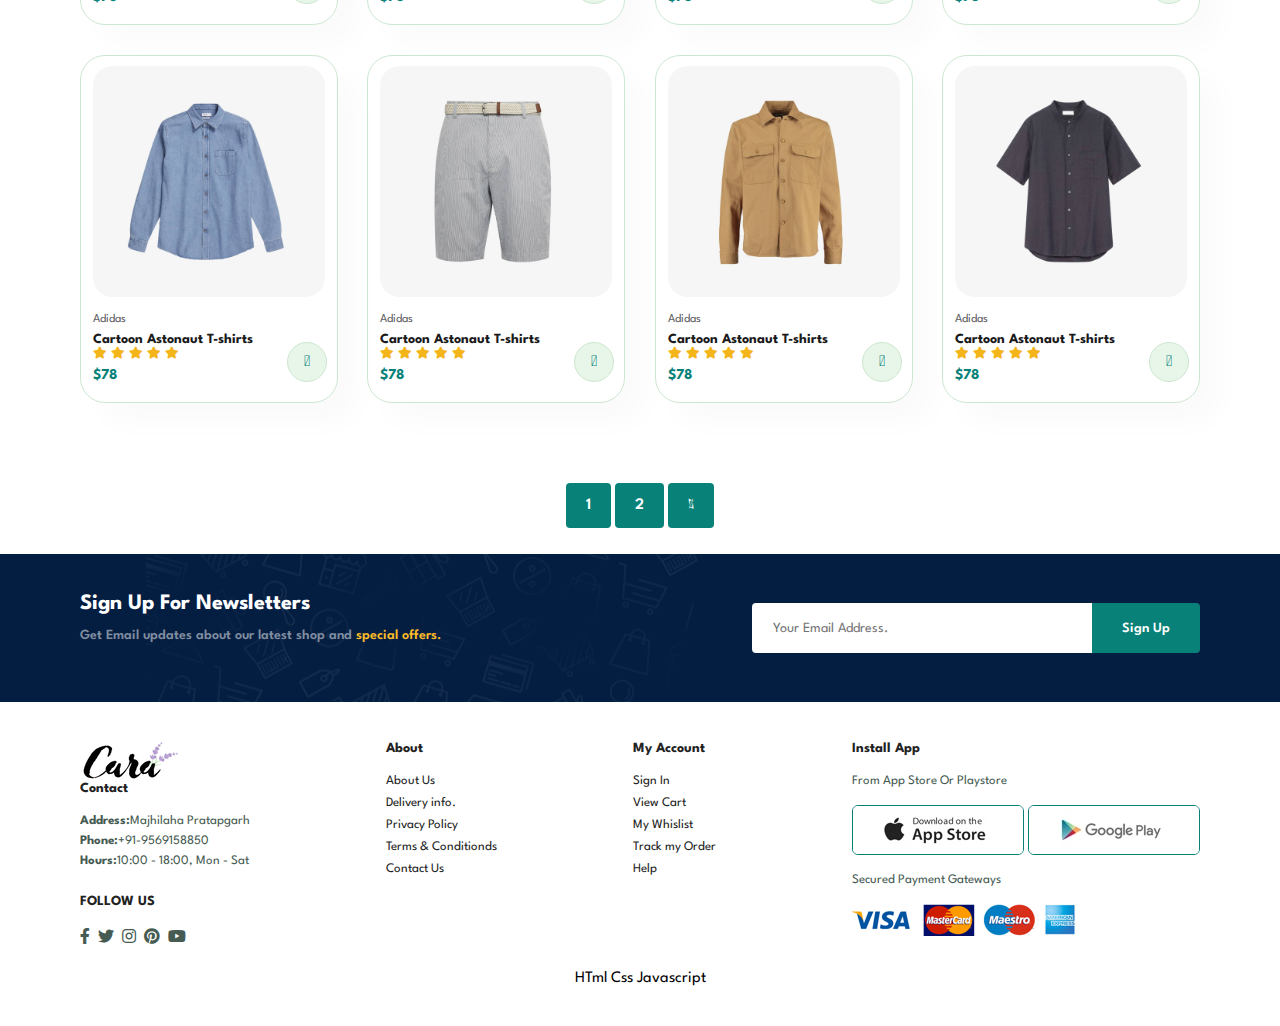
<file: shop.html>
<!DOCTYPE html>
<html lang="en">
<head>
    <meta charset="UTF-8">
    <meta name="viewport" content="width=device-width, initial-scale=1.0">
    <title>E-commerce website</title>
    <link rel="stylesheet" href="https://pro.fontawesome.com/releases/v5.10.0/css/all.css" />
    <link rel="stylesheet" href="style.css">
</head>
<body>
    <section id="header">
    <div class="logo">
        <a href="#"><img src="img/logo.png" alt=""></a>
    </div>
    <div></div>
        <ul id="navbar">
            <li><a  href="index.html">Home</a></li>
            <li><a class="active" href="shop.html">Shop</a></li>
            <li><a href="blog.html">Blog</a></li>
            <li><a href="about.html">About</a></li>
            <li><a href="contact.html">Contact</li>
            <li id="lg-bag"><a href="cart.html"><i class="far fa-shopping-bag"></i></a></li>
           <a href="#" id="close"><i class="far fa-times"></i></a>
        </ul>
    </div>
    <div id="mobile">
        <a href="cart.html"><i class="far fa-shopping-bag"></i></a>
        <i id="bar" class="fas fa-outdent"></i>
    </div>
    </section>
    <section id="page-header">
        <h2>#stayhomes</h2>
        <p>Save more with coupons & up to 70% off!</p>
    </section>
    <section id="product1" class="section-p1">
      <div class="pro-container">
        <div class="pro" onclick="window.location.href='sproduct.html';">
           <img src="img/products/f1.jpg" alt="">
           <div class="des">
            <span>Adidas</span>
            <h5>Cartoon Astonaut T-shirts</h5>
            <div class="star">
                <i class="fas fa-star"></i>
                <i class="fas fa-star"></i>
                <i class="fas fa-star"></i>
                <i class="fas fa-star"></i>
                <i class="fas fa-star"></i>    
            </div>
            <h4>$78</h4>
           </div>
           <a href="#"><i class="fal fa-shopping-cart cart"></i></a>
        </div>

        <div class="pro">
            <img src="img/products/f2.jpg" alt="">
            <div class="des">
             <span>Adidas</span>
             <h5>Cartoon Astonaut T-shirts</h5>
             <div class="star">
                 <i class="fas fa-star"></i>
                 <i class="fas fa-star"></i>
                 <i class="fas fa-star"></i>
                 <i class="fas fa-star"></i>
                 <i class="fas fa-star"></i>    
             </div>
             <h4>$78</h4>
            </div>
            <a href="#"><i class="fal fa-shopping-cart cart"></i></a>
         </div>

         <div class="pro">
            <img src="img/products/f3.jpg" alt="">
            <div class="des">
             <span>Adidas</span>
             <h5>Cartoon Astonaut T-shirts</h5>
             <div class="star">
                 <i class="fas fa-star"></i>
                 <i class="fas fa-star"></i>
                 <i class="fas fa-star"></i>
                 <i class="fas fa-star"></i>
                 <i class="fas fa-star"></i>    
             </div>
             <h4>$78</h4>
            </div>
            <a href="#"><i class="fal fa-shopping-cart cart"></i></a>
         </div>

         <div class="pro">
            <img src="img/products/f4.jpg" alt="">
            <div class="des">
             <span>Adidas</span>
             <h5>Cartoon Astonaut T-shirts</h5>
             <div class="star">
                 <i class="fas fa-star"></i>
                 <i class="fas fa-star"></i>
                 <i class="fas fa-star"></i>
                 <i class="fas fa-star"></i>
                 <i class="fas fa-star"></i>    
             </div>
             <h4>$78</h4>
            </div>
            <a href="#"><i class="fal fa-shopping-cart cart"></i></a>
         </div>

         <div class="pro">
            <img src="img/products/f5.jpg" alt="">
            <div class="des">
             <span>Adidas</span>
             <h5>Cartoon Astonaut T-shirts</h5>
             <div class="star">
                 <i class="fas fa-star"></i>
                 <i class="fas fa-star"></i>
                 <i class="fas fa-star"></i>
                 <i class="fas fa-star"></i>
                 <i class="fas fa-star"></i>    
             </div>
             <h4>$78</h4>
            </div>
            <a href="#"><i class="fal fa-shopping-cart cart"></i></a>
         </div>

         <div class="pro">
            <img src="img/products/f6.jpg" alt="">
            <div class="des">
             <span>Adidas</span>
             <h5>Cartoon Astonaut T-shirts</h5>
             <div class="star">
                 <i class="fas fa-star"></i>
                 <i class="fas fa-star"></i>
                 <i class="fas fa-star"></i>
                 <i class="fas fa-star"></i>
                 <i class="fas fa-star"></i>    
             </div>
             <h4>$78</h4>
            </div>
            <a href="#"><i class="fal fa-shopping-cart cart"></i></a>
         </div>

         <div class="pro">
            <img src="img/products/f7.jpg" alt="">
            <div class="des">
             <span>Adidas</span>
             <h5>Cartoon Astonaut T-shirts</h5>
             <div class="star">
                 <i class="fas fa-star"></i>
                 <i class="fas fa-star"></i>
                 <i class="fas fa-star"></i>
                 <i class="fas fa-star"></i>
                 <i class="fas fa-star"></i>    
             </div>
             <h4>$78</h4>
            </div>
            <a href="#"><i class="fal fa-shopping-cart cart"></i></a>
         </div>

         <div class="pro">
            <img src="img/products/f8.jpg" alt="">
            <div class="des">
             <span>Adidas</span>
             <h5>Cartoon Astonaut T-shirts</h5>
             <div class="star">
                 <i class="fas fa-star"></i>
                 <i class="fas fa-star"></i>
                 <i class="fas fa-star"></i>
                 <i class="fas fa-star"></i>
                 <i class="fas fa-star"></i>    
             </div>
             <h4>$78</h4>
            </div>
            <a href="#"><i class="fal fa-shopping-cart cart"></i></a>
         </div>
          <div class="pro">
             <img src="img/products/n1.jpg" alt="">
             <div class="des">
              <span>Adidas</span>
              <h5>Cartoon Astonaut T-shirts</h5>
              <div class="star">
                  <i class="fas fa-star"></i>
                  <i class="fas fa-star"></i>
                  <i class="fas fa-star"></i>
                  <i class="fas fa-star"></i>
                  <i class="fas fa-star"></i>    
              </div>
              <h4>$78</h4>
             </div>
             <a href="#"><i class="fal fa-shopping-cart cart"></i></a>
          </div>
  
          <div class="pro">
              <img src="img/products/n2.jpg" alt="">
              <div class="des">
               <span>Adidas</span>
               <h5>Cartoon Astonaut T-shirts</h5>
               <div class="star">
                   <i class="fas fa-star"></i>
                   <i class="fas fa-star"></i>
                   <i class="fas fa-star"></i>
                   <i class="fas fa-star"></i>
                   <i class="fas fa-star"></i>    
               </div>
               <h4>$78</h4>
              </div>
              <a href="#"><i class="fal fa-shopping-cart cart"></i></a>
           </div>
  
           <div class="pro">
              <img src="img/products/n3.jpg" alt="">
              <div class="des">
               <span>Adidas</span>
               <h5>Cartoon Astonaut T-shirts</h5>
               <div class="star">
                   <i class="fas fa-star"></i>
                   <i class="fas fa-star"></i>
                   <i class="fas fa-star"></i>
                   <i class="fas fa-star"></i>
                   <i class="fas fa-star"></i>    
               </div>
               <h4>$78</h4>
              </div>
              <a href="#"><i class="fal fa-shopping-cart cart"></i></a>
           </div>
  
           <div class="pro">
              <img src="img/products/n4.jpg" alt="">
              <div class="des">
               <span>Adidas</span>
               <h5>Cartoon Astonaut T-shirts</h5>
               <div class="star">
                   <i class="fas fa-star"></i>
                   <i class="fas fa-star"></i>
                   <i class="fas fa-star"></i>
                   <i class="fas fa-star"></i>
                   <i class="fas fa-star"></i>    
               </div>
               <h4>$78</h4>
              </div>
              <a href="#"><i class="fal fa-shopping-cart cart"></i></a>
           </div>
  
           <div class="pro">
              <img src="img/products/n5.jpg" alt="">
              <div class="des">
               <span>Adidas</span>
               <h5>Cartoon Astonaut T-shirts</h5>
               <div class="star">
                   <i class="fas fa-star"></i>
                   <i class="fas fa-star"></i>
                   <i class="fas fa-star"></i>
                   <i class="fas fa-star"></i>
                   <i class="fas fa-star"></i>    
               </div>
               <h4>$78</h4>
              </div>
              <a href="#"><i class="fal fa-shopping-cart cart"></i></a>
           </div>
  
           <div class="pro">
              <img src="img/products/n6.jpg" alt="">
              <div class="des">
               <span>Adidas</span>
               <h5>Cartoon Astonaut T-shirts</h5>
               <div class="star">
                   <i class="fas fa-star"></i>
                   <i class="fas fa-star"></i>
                   <i class="fas fa-star"></i>
                   <i class="fas fa-star"></i>
                   <i class="fas fa-star"></i>    
               </div>
               <h4>$78</h4>
              </div>
              <a href="#"><i class="fal fa-shopping-cart cart"></i></a>
           </div>
  
           <div class="pro">
              <img src="img/products/n7.jpg" alt="">
              <div class="des">
               <span>Adidas</span>
               <h5>Cartoon Astonaut T-shirts</h5>
               <div class="star">
                   <i class="fas fa-star"></i>
                   <i class="fas fa-star"></i>
                   <i class="fas fa-star"></i>
                   <i class="fas fa-star"></i>
                   <i class="fas fa-star"></i>    
               </div>
               <h4>$78</h4>
              </div>
              <a href="#"><i class="fal fa-shopping-cart cart"></i></a>
           </div>
  
           <div class="pro">
              <img src="img/products/n8.jpg" alt="">
              <div class="des">
               <span>Adidas</span>
               <h5>Cartoon Astonaut T-shirts</h5>
               <div class="star">
                   <i class="fas fa-star"></i>
                   <i class="fas fa-star"></i>
                   <i class="fas fa-star"></i>
                   <i class="fas fa-star"></i>
                   <i class="fas fa-star"></i>    
               </div>
               <h4>$78</h4>
              </div>
              <a href="#"><i class="fal fa-shopping-cart cart"></i></a>
           </div>
        </div>
      </section>
      <section id="pagination" class="section-p1">
      <a href="#">1</a>
      <a href="#">2</a>
      <a href="#"><i class="fal fa-long-arrow-alt-right"></i></a>
      </section>
    <section id="newsletter" class= "section-p1 section-m1">
     <div class="newstext">
        <h4>Sign Up For Newsletters</h4>
        <p>Get Email updates about our latest shop and <span>special offers.</span></p>
     </div>
     <div class="form">
        <input type="text" placeholder="Your Email Address.">
        <button class="normal">Sign Up</button>
     </div>
    </section>
    
    <footer class="section-p1 " >
        <div class="col">
            <img  class="logo"src="img/logo.png" alt="" >
            <h4>Contact</h4>
            <p> <strong>Address:</strong>Majhilaha Pratapgarh</p>
            <p> <strong>Phone:</strong>+91-9569158850</p>
            <p> <strong>Hours:</strong>10:00 - 18:00, Mon - Sat</p>
            <div class="follow">
                <h4>FOLLOW US</h4>
                <div class="icon">
                   <i class="fab fa-facebook-f"></i>
                   <i class="fab fa-twitter"></i>
                   <i class="fab fa-instagram"></i>
                   <i class="fab fa-pinterest"></i>
                   <i class="fab fa-youtube"></i>

                </div>
            </div>
        </div>
        <div class="col">
            <h4> About</h4>
            <a href="#">About Us</a>
            <a href="#">Delivery info.</a>
            <a href="#">Privacy Policy</a>
            <a href="#">Terms & Conditionds</a>
            <a href="#">Contact Us</a>
        </div>
        <div class="col">
            <h4>My Account</h4>
            <a href="#">Sign In</a>
            <a href="#">View Cart</a>
            <a href="#">My Whislist</a>
            <a href="#">Track my Order</a>
            <a href="#">Help</a>
        </div>
        <div class="col install">
            <h4>Install App</h4>
            <p>From App Store Or Playstore</p>
            <div class="row">
                <img src="img/pay/app.jpg" alt="" >
                <img src="img/pay/play.jpg" alt="" >
            </div>
            <p>Secured Payment Gateways </p>
            <img src="img/pay/pay.png" alt="">
        </div>
        <div class="copyright">
            HTml Css Javascript
        </div>
    </footer>
    <script src="script.js"></script>
</body>
</html>
</file>
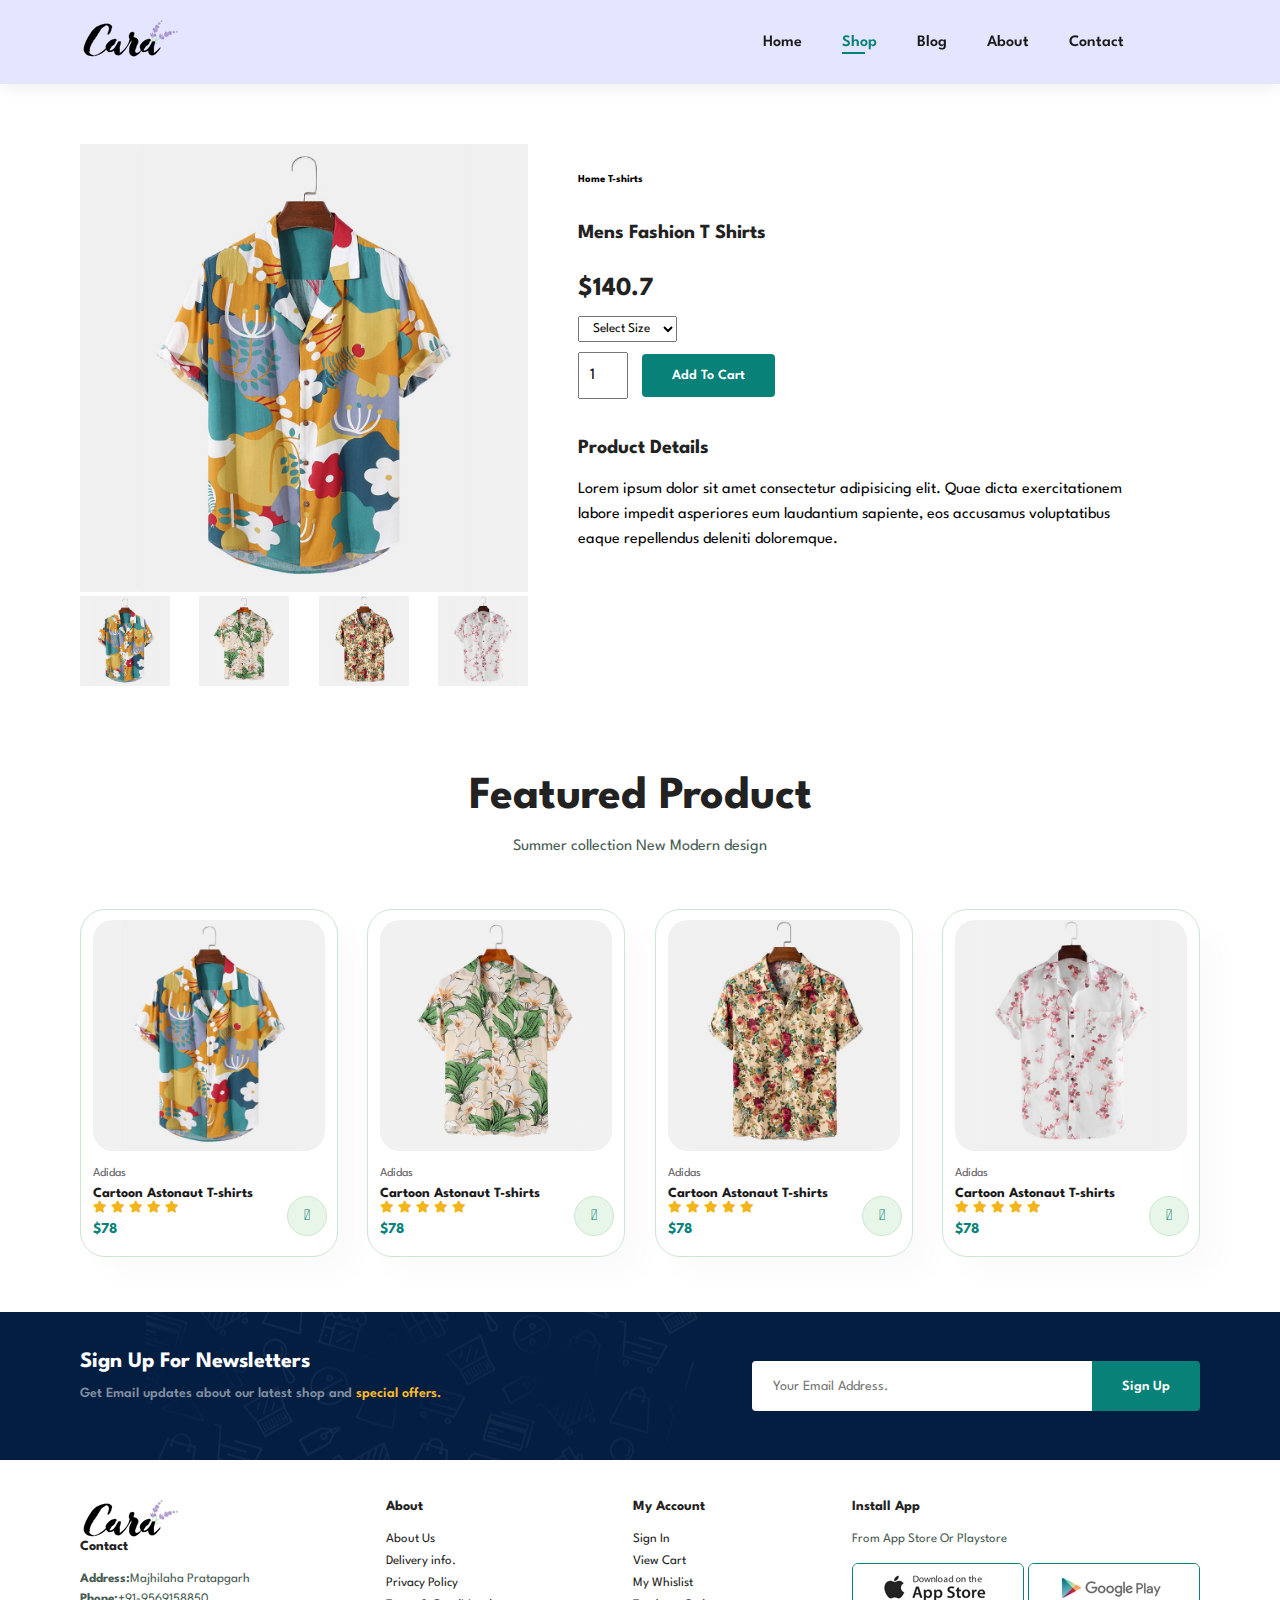
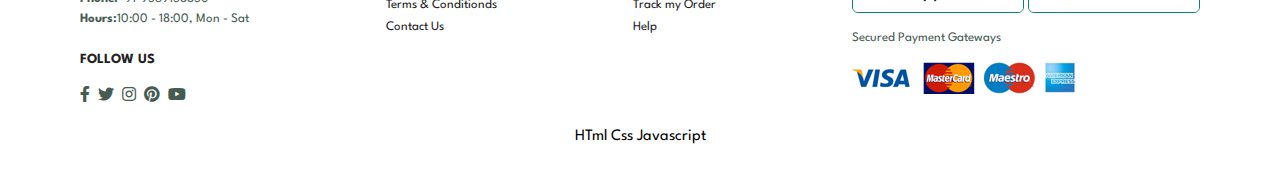
<file: sproduct.html>
<!DOCTYPE html>
<html lang="en">
<head>
    <meta charset="UTF-8">
    <meta name="viewport" content="width=device-width, initial-scale=1.0">
    <title>E-commerce website</title>
    <link rel="stylesheet" href="https://pro.fontawesome.com/releases/v5.10.0/css/all.css" />
    <link rel="stylesheet" href="style.css">
</head>
<body>
    <section id="header">
    <div class="logo">
        <a href="#"><img src="img/logo.png" alt=""></a>
    </div>
    <div></div>
        <ul id="navbar">
            <li><a  href="index.html">Home</a></li>
            <li><a class="active" href="shop.html">Shop</a></li>
            <li><a href="blog.html">Blog</a></li>
            <li><a href="about.html">About</a></li>
            <li><a href="contact.html">Contact</li>
            <li id="lg-bag"><a href="cart.html"><i class="far fa-shopping-bag"></i></a></li>
           <a href="#" id="close"><i class="far fa-times"></i></a>
        </ul>
    </div>
    <div id="mobile">
        <a href="cart.html"><i class="far fa-shopping-bag"></i></a>
        <i id="bar" class="fas fa-outdent"></i>
    </div>
    </section>
    <section id="prodetails" class="section-p1">
        <div class="single-pro-image">
            <img src="img/products/f1.jpg" alt="" width="100%" id="MainImg">
        
        <div class="small-image-group">
            <div class="small-img-col">
                <img src="img/products/f1.jpg" alt="" width="100%" class="small-img" >
            </div>
            <div class="small-img-col">
                <img src="img/products/f2.jpg" alt="" width="100%" class="small-img" >
            </div>
            <div class="small-img-col">
                <img src="img/products/f3.jpg" alt="" width="100%" class="small-img" >
            </div>
            <div class="small-img-col">
                <img src="img/products/f4.jpg" alt="" width="100%" class="small-img" >
            </div> 
        </div>   
        </div>
        <div class="single-pro-details">
            <h6>Home T-shirts</h6>
            <h4>Mens Fashion T Shirts</h4>
            <h2>$140.7</h2>
            <select>
                <option>Select Size</option>
                <option>XL</option>
                <option>XXL</option>
                <option>Small</option>
                <option>Large</option>
            </select>
         <input type="number" value="1">
         <button class="normal">Add To Cart</button>
         <h4>Product Details</h4>
         <span>Lorem ipsum dolor sit amet consectetur adipisicing elit. Quae dicta exercitationem labore impedit asperiores eum laudantium sapiente, eos accusamus voluptatibus eaque repellendus deleniti doloremque.</span>
        </div>
    </section>
    <section id="product1" class="section-p1">
        <h2>Featured Product</h2>  
        <p>Summer collection New Modern design</p>
        <div class="pro-container">
          <div class="pro">
             <img src="img/products/f1.jpg" alt="">
             <div class="des">
              <span>Adidas</span>
              <h5>Cartoon Astonaut T-shirts</h5>
              <div class="star">
                  <i class="fas fa-star"></i>
                  <i class="fas fa-star"></i>
                  <i class="fas fa-star"></i>
                  <i class="fas fa-star"></i>
                  <i class="fas fa-star"></i>    
              </div>
              <h4>$78</h4>
             </div>
             <a href="#"><i class="fal fa-shopping-cart cart"></i></a>
          </div>
  
          <div class="pro">
              <img src="img/products/f2.jpg" alt="">
              <div class="des">
               <span>Adidas</span>
               <h5>Cartoon Astonaut T-shirts</h5>
               <div class="star">
                   <i class="fas fa-star"></i>
                   <i class="fas fa-star"></i>
                   <i class="fas fa-star"></i>
                   <i class="fas fa-star"></i>
                   <i class="fas fa-star"></i>    
               </div>
               <h4>$78</h4>
              </div>
              <a href="#"><i class="fal fa-shopping-cart cart"></i></a>
           </div>
  
           <div class="pro">
              <img src="img/products/f3.jpg" alt="">
              <div class="des">
               <span>Adidas</span>
               <h5>Cartoon Astonaut T-shirts</h5>
               <div class="star">
                   <i class="fas fa-star"></i>
                   <i class="fas fa-star"></i>
                   <i class="fas fa-star"></i>
                   <i class="fas fa-star"></i>
                   <i class="fas fa-star"></i>    
               </div>
               <h4>$78</h4>
              </div>
              <a href="#"><i class="fal fa-shopping-cart cart"></i></a>
           </div>
  
           <div class="pro">
              <img src="img/products/f4.jpg" alt="">
              <div class="des">
               <span>Adidas</span>
               <h5>Cartoon Astonaut T-shirts</h5>
               <div class="star">
                   <i class="fas fa-star"></i>
                   <i class="fas fa-star"></i>
                   <i class="fas fa-star"></i>
                   <i class="fas fa-star"></i>
                   <i class="fas fa-star"></i>    
               </div>
               <h4>$78</h4>
              </div>
              <a href="#"><i class="fal fa-shopping-cart cart"></i></a>
           </div>
        </div>
      </section>
    <section id="newsletter" class= "section-p1 section-m1">
     <div class="newstext">
        <h4>Sign Up For Newsletters</h4>
        <p>Get Email updates about our latest shop and <span>special offers.</span></p>
     </div>
     <div class="form">
        <input type="text" placeholder="Your Email Address.">
        <button class="normal">Sign Up</button>
     </div>
    </section>
    
    <footer class="section-p1 " >
        <div class="col">
            <img  class="logo"src="img/logo.png" alt="" >
            <h4>Contact</h4>
            <p> <strong>Address:</strong>Majhilaha Pratapgarh</p>
            <p> <strong>Phone:</strong>+91-9569158850</p>
            <p> <strong>Hours:</strong>10:00 - 18:00, Mon - Sat</p>
            <div class="follow">
                <h4>FOLLOW US</h4>
                <div class="icon">
                   <i class="fab fa-facebook-f"></i>
                   <i class="fab fa-twitter"></i>
                   <i class="fab fa-instagram"></i>
                   <i class="fab fa-pinterest"></i>
                   <i class="fab fa-youtube"></i>

                </div>
            </div>
        </div>
        <div class="col">
            <h4> About</h4>
            <a href="#">About Us</a>
            <a href="#">Delivery info.</a>
            <a href="#">Privacy Policy</a>
            <a href="#">Terms & Conditionds</a>
            <a href="#">Contact Us</a>
        </div>
        <div class="col">
            <h4>My Account</h4>
            <a href="#">Sign In</a>
            <a href="#">View Cart</a>
            <a href="#">My Whislist</a>
            <a href="#">Track my Order</a>
            <a href="#">Help</a>
        </div>
        <div class="col install">
            <h4>Install App</h4>
            <p>From App Store Or Playstore</p>
            <div class="row">
                <img src="img/pay/app.jpg" alt="" >
                <img src="img/pay/play.jpg" alt="" >
            </div>
            <p>Secured Payment Gateways </p>
            <img src="img/pay/pay.png" alt="">
        </div>
        <div class="copyright">
            HTml Css Javascript
        </div>
    </footer>
    <script>
        var MainImg = document.getElementById("MainImg");
        var smallimg  = document.getElementsByClassName("small-img");
       smallimg[0].onclick = function(){
        MainImg.src = smallimg[0].src;
       }
       smallimg[1].onclick = function(){
        MainImg.src = smallimg[1].src;
       }
       smallimg[2].onclick = function(){
        MainImg.src = smallimg[2].src;
       }
       smallimg[3].onclick = function(){
        MainImg.src = smallimg[3].src;
       }

    </script>
</body>
</html>
</file>
<file: style.css>
@import url("https://fonts.googleapis.com/css2?family=Spartan:wght@100;200;300;400;500;600;700;800;900&display=swap");

* {
  margin: 0;
  padding: 0;
  box-sizing: border-box;
  font-family: "Spartan", sans-serif;
}
h1 {
  font-size: 50px;
  line-height: 64px;
  color: #222;
}

h2 {
  font-size: 46px;
  line-height: 54px;
  color: #222;
}

h4 {
  font-size: 20px;
  color: #222;
}

h6 {
  font-weight: 700;
  font-size: 120x;
}

p {
  font-size: 16px;
  color: #465b52;
  margin: 15px 0 20px 0;
}
.section-p1 {
  padding: 40px 80px;
}

.section1-m1 {
  margin: 40px 0;
}
button.normal {
  font-size: 14px;
  font-weight: 600;
  padding: 15px 30px;
  color: #000;
  background-color: #fff;
  border-radius: 4px;
  cursor: pointer;
  border: none;
  outline: none;
  transition: 0.2s;
}
button.white {
  font-size: 13px;
  font-weight: 600;
  padding: 11px 18px;
  color: #fff;
  background-color: transparent;
  cursor: pointer;
  border: 1px solid #fff;
  outline: none;
  transition: 0.2s;
}
body {
  width: 100%;
}
#header {
  display: flex;
  align-items: center;
  justify-content: space-between;
  padding: 20px 80px;
  background: #e3e6fe;
  box-shadow: 0 5px 15px rgb(0, 0, 0, 0.06);
  z-index: 999;
  position: sticky;
  top: 0;
  left: 0;
}

#navbar {
  display: flex;
  align-items: center;
  justify-content: center;
}
#navbar li {
  list-style: none;
  padding: 0 20px;
  position: relative;
}
#navbar li a {
  text-decoration: none;
  font-size: 16px;
  font-weight: 600;
  color: #1a1a1a;
  transition: o.3 ease;
}

#navbar li a:hover,
#navbar li a.active {
  color: #088178;
}
#navbar li a.active::after,
#navbar li a:hover::after {
  content: "";
  width: 30%;
  height: 2px;
  background: #088178;
  position: absolute;
  bottom: -4px;
  left: 20px; 
}
#mobile{
  display: none;
  align-items: center;
}
#close{
  display: none;
}
#hero {
  background-image: url(img/hero4.png);
  height: 90vh;
  width: 100%;
  background-size: cover;
  background-position: top 25% right 0;
  padding: 0 80px;
  display: flex;
  flex-direction: column;
  align-items: flex-start;
  justify-content: center;
}
#hero h4 {
  padding-bottom: 15px;
}
#hero h1 {
  color: #088178;
}
#hero button {
  background-image: url(img/button.png);
  background-color: transparent;
  color: #088178;
  border: 0;
  padding: 14px 80px 14px 65px;
  background-repeat: no-repeat;
  cursor: pointer;
  font-weight: 700;
  font-size: 15px;
}
#feature {
  display: flex;
  align-items: center;
  justify-content: space-between;
  flex-wrap: wrap;
}
#feature .fe-box {
  width: 180px;
  text-align: center;
  padding: 25px 15px;
  box-shadow: 20px 20px 34px rgb(0, 0, 0, 0.03);
  border: 1px solid #cce7d0;
  border-radius: 4px;
  margin: 15px 0;
}
#feature .fe-box:hover {
  box-shadow: 10px 10px 54px rgba(70, 62, 221, 0.1);
}
#feature .fe-box img {
  width: 100%;
  margin-bottom: 10px;
}
#feature .fe-box h6 {
  display: inline-block;
  padding: 9px 8px 6px 9px;
  line-height: 1;
  border-radius: 4px;
  color: #088178;
  background-color: #fddde4;
}
#feature .fe-box:nth-child(2) h6 {
  background-color: #cdebbc;
}
#feature .fe-box:nth-child(3) h6 {
  background-color: #d1e8f2;
}
#feature .fe-box:nth-child(4) h6 {
  background-color: #cdd4f8;
}
#feature .fe-box:nth-child(5) h6 {
  background-color: #f6dbf6;
}
#feature .fe-box:nth-child(6) h6 {
  background-color: #fff2e5;
}
#product1 {
  text-align: center;
}
#product1 .pro-container {
  display: flex;
  justify-content: space-between;
  padding-top: 20px;
  flex-wrap: wrap;
}
#product1 .pro {
  width: 23%;
  min-width: 250px;
  padding: 10px 12px;
  border: 1px solid #cce7d0;
  border-radius: 25px;
  cursor: pointer;
  box-shadow: 20px 20px 30px rgba(0, 0, 0, 0.02);
  margin: 15px 0;
  transition: 0.2s ease;
  position: relative;
}
#product1 .pro:hover {
  box-shadow: 20px 20px 30px rgba(0, 0, 0, 0.06);
}
#product1 .pro img {
  width: 100%;
  border-radius: 20px;
}
#product1 .pro .des {
  text-align: start;
  padding: 10px 0;
}
#product1 .pro .des span {
  color: #606063;
  font-size: 12px;
}
#product1 .pro .des h5 {
  padding-top: 7px;
  color: #1a1a1a;
  font-size: 14px;
}
#product1 .pro .des i {
  font-size: 12px;
  color: rgb(243, 181, 25);
}
#product1 .pro .des h4 {
  padding-top: 7px;
  font-size: 15px;
  font-weight: 700;
  color: #088178;
}
#product1 .pro .cart {
  width: 40px;
  height: 40px;
  line-height: 40px;
  border-radius: 50px;
  background-color: #e8f6ea;
  font-weight: 500;
  color: #088178;
  border: 1px solid #cce7d0;
  position: absolute;
  bottom: 20px;
  right: 10px;
}
#banner {
  display: flex;
  flex-direction: column;
  justify-content: center;
  align-items: center;
  text-align: center;
  background-image: url(img/banner/b2.jpg);
  width: 100%;
  height: 40vh;
  background-size: cover;
  background-position: center;
}
#banner h4 {
  color: #fff;
  font-size: 16px;
}
#banner h2 {
  color: #fff;
  font-size: 30px;
  padding: 10px 0;
}
#banner h2 span {
  color: red;
}
#banner button:hover {
  background: #088178;
  color: #fff;
}
#sm-banner {
  display: flex;
  justify-content: space-between;
  flex-wrap: wrap;
}
#sm-banner .banner-box {
  display: flex;
  flex-direction: column;
  justify-content: center;
  align-items: flex-start;
  background-image: url(img/banner/b17.jpg);
  min-width: 630px;
  height: 50vh;
  background-size: cover;
  background-position: center;
  padding: 30px;
}
#sm-banner .banner-box2 {
  background-image: url(img/banner/b10.jpg);
}
#sm-banner h4 {
  color: #fff;
  font-size: 20px;
  font-weight: 300;
}
#sm-banner h2 {
  color: #fff;
  font-size: 28px;
  font-weight: 800;
}
#sm-banner span {
  color: #fff;
  font-size: 14px;
  font-weight: 500;
  padding-bottom: 15px;
}
#sm-banner .banner-box:hover button {
  background: #088178;
  border: 1px solid #088178;
}
#banner3 {
  display: flex;
  justify-content: space-between;
  flex-wrap: wrap;
  padding: 0 80px;
}
#banner3 .banner-box {
  display: flex;
  flex-direction: column; /* Change to row to align divs in a row */
  justify-content: center;
  align-items: flex-start;
  background-image: url(img/banner/b7.jpg);
  width: 410px;
  height: 30vh;
  background-size: cover;
  background-position: center;
  padding: 20px;
  margin-bottom: 20px;
}

#banner3 .banner-box2 {
  background-image: url(img/banner/b4.jpg);
}
#banner3 .banner-box3 {
  background-image: url(img/banner/b18.jpg);
}
#banner3 h2 {
  color: #fff;
  font-weight: 900;
  font-size: 20px;
}
#banner3 h3 {
  color: #ec544e;
  font-weight: 800;
  font-size: 15px;
}
#newsletter {
  display: flex;
  justify-content: space-between;
  flex-wrap: wrap;
  align-items: center;
  background-image: url("img/banner/b14.png");
  background-repeat: no-repeat;
  background-position: 20% 30%;
  background-color: #041e42;
}
#newsletter h4 {
  font-size: 22px;
  font-weight: 700;
  color: #fff;
}
#newsletter p {
  font-size: 14px;
  font-weight: 600;
  color: #818ea0;
}
#newsletter p span {
  color: #ffbd27;
}
#newsletter .form {
  display: flex;
  width: 40%;
}
#newsletter input {
  height: 3.125rem;
  padding: 0 1.25rem;
  font-size: 14px;
  width: 100%;
  border: 1px solid transparent;
  border-radius: 4px;
  outline: none;
  border-top-right-radius: 0;
  border-bottom-right-radius: 0;
}
#newsletter button {
  background-color: #088178;
  color: #fff;
  white-space: nowrap;
  border-top-left-radius: 0;
  border-bottom-left-radius: 0;
}
footer {
  display: flex;
  flex-wrap: wrap;
  justify-content: space-between;
}
footer .col {
  display: flex;
  flex-direction: column;
  align-items: flex-start;
  margin-bottom: 20px;
}
footer logo {
  margin-bottom: 30px;
}
footer h4 {
  font-size: 14px;
  padding-bottom: 20px;
}
footer p {
  font-size: 13px;
  margin: 0 0 8px 0;
}
footer a {
  font-size: 13px;
  text-decoration: none;
  color: #222;
  margin-bottom: 10px;
}
footer .follow {
  margin-top: 20px;
}
footer .follow i {
  color: #465b52;
  padding-right: 4px;
  cursor: pointer;
}
footer .install .row img {
  border: 1px solid #088178;
  border-radius: 6px;
}
footer .install img {
  margin: 10px 0 15px 0;
}
footer .follow i:hover,
footer a:hover {
  color: #088178;
}
footer .copyright {
  width: 100%;
  text-align: center;
}
/* shop page */
#page-header{
  background-image:url("img/banner/b1.jpg") ;
  width: 100%;
  height: 40vh;
  background-size: cover;
  display: flex;
  justify-content:
  center ;
  text-align: center;
  flex-direction: column;
  padding: 14px;
}
#page-header h2,
#page-header{
  color: #fff;
}
#pagination{
  text-align: center;
}
#pagination a{
  text-decoration: none;
  background-color: #088178;
  padding: 15px 20px;
  border-radius: 4px;
  color: #fff;
  font-weight: 600;
}
#pagination a i{
  font-size: 16px;
  font-weight: 600;
}

/* single product */
#prodetails{
  display: flex;
  margin-top: 20px;
}
#prodetails .single-pro-image{
  width: 40%;
  margin-right: 50px;
}
.small-image-group{
   display: flex;
   justify-content: space-between;
}
.small-img-col{
  flex-basis: 20%;
  cursor: pointer;
}
#prodetails .single-pro-details{
  width: 50%;
  padding-top: 30px;
}
#prodetails .single-pro-details h4{
  padding: 40px 0 20px 0;
}
#prodetails .single-pro-details h2{
  font-size: 26px;
}
#prodetails .single-pro-details select{
 display: block;
 padding: 5px 10px;
 margin-bottom: 10px;
}
#prodetails .single-pro-details input{
  width: 50px;
  height: 47px;
  padding-left: 10px;
  font-size: 16px;
  margin-right: 10px;

}
#prodetails .single-pro-details input:focus{
  outline: none;
}
#prodetails .single-pro-details button{
  background: #088178;
  color: #fff;
}
#prodetails .single-pro-details span{
  line-height: 25px;
}
/* blog page */
#page-header .blog-header{
  background-image:url("img/banner/b19.jpg");
}
#blog{
  padding: 150px 150px 0 150px;
}
#blog .blog-box{
  display: flex;
  align-items: center;
  width: 100%;
  position: relative;
  padding-bottom: 90px;
}
#blog .blog-img{
  width: 50%;
  margin-right: 40px;
}
#blog img{
  width: 100%;
  height: 300px;
  object-fit: cover;
}
#blog .blog-details{
  width: 50%;
}
#blog .blog-details a{
  text-decoration: none;
  font-size: 11px;
  color: #000;
  font-weight: 700;
  position: relative;
  transition: 0.3s;
}
#blog .blog-details a::after{
  content: "";
  width: 50px;
  height: 1px;
  background-color: #000;
  position: absolute;
  top:4px;
  right: -60px;
}
#blog .blog-details a:hover{
  color:#088178 ;
}
#blog .blog-details a:hover::after{
  background-color:#088178;
}
#blog .blog-box h1{
  position: absolute;
  top: -40px;
  left: 0;
  font-size: 70px;
  font-weight: 700;
  color: #c9cbce;
  z-index: -9;
}
/* abuout page */
#page-header .about-header{
  background-image:url(img/about/banner.png) ;
}
#about-head{
  display: flex;
  align-items: center;

}
#about-head img{
  width: 50%;
  height: auto;
}
#about-head div{
  padding-left: 40px;
}
#about-app{
  text-align: center;
}
#about-app .video{
  width: 70%;
  height: 100%;
  margin: 30px auto 0 auto;
}
#about-app .video video{
  width: 100%;
  height: 100%;
  border-radius: 20px;
}
/* contact-page */
#contact-details{
  display: flex;
  align-items: center;
  justify-content: space-between;
}
#contact-details .details{
  width: 40%;
}
#contact-details .deatils span,
#form-details form{
  font-size: 12px;
}
#contact-details .details h2,
#form-details form h2{
  font-size: 26px;
  line-height: 35px;
  padding: 20px 0;
}
#contact-details .details h3{
  font-size: 16px;
  padding-bottom: 15px;
}
#contact-details .details li{
 list-style: none;
 display: flex;
 padding: 10px 0;
}
#contact-details .details li i{
  font-size: 14px;
  padding-right: 14px;
}
#contact-details .details li p{
  margin: 0;
  font-size: 14px;
}
#contact-details .map{
  width: 55%;
  height: 400px;
}
#contact-details .map iframe{
  width: 100%;
  height: 100%;
}
/* about-page */
#form-details{
  display: flex;
  justify-content: space-between;
  margin: 30px;
  padding: 80px;
  border: 1px solid #e1e1e1;
}
#form-details form{
  width: 65%;
  display: flex;
  flex-direction: column;
  align-items: flex-start;
}
#form-details form input,
#form-details form textarea{
  width: 100%;
  padding: 12px 15px;
  outline: none;
  margin-bottom: 20px;
  border: 1px solid #e1e1e1;
}
#form-details form button{
  background-color:#041e42;
  color: #fff;
}
#form-details .people div{
  padding-bottom: 25px;
  display: flex;
  align-items: flex-start;
}
#form-details .people div img{
  width: 65px;
  width: 65px;
  object-fit: cover;
  margin-right: 15px;
}
#form-details .people div p{
  margin: 0;
  font-size: 13px;
  line-height: 25px;
}
#form-details .people div p span{
  display: block;
  font-size: 16px;
  font-weight: 600;
  color: #000;
}


/* start media query */
@media (max-width:799px) {
  .section-p1{
    padding: 40px 40px;
  }
  #navbar {
    display: flex;
    flex-direction: column;
    align-items: flex-start;
    justify-content: flex-start;
    position: fixed;
    top: 0;
    right: -300px;
    height: 100vh;
    width: 300px;
    background-color: #E3E6FE;
    box-shadow: 0 40px 60px rgba(0, 0, 0, 0.1);
    padding: 80px 0 0 10px;
    transition: 0.3s;

  }
  #navbar.active{
    right: 0px;
  }
  #navbar li {
    margin-bottom: 25px;
  }
  #mobile{
    display: flex;
    align-items: center;
  }
  #mobile i{
    color: #1a1a1a;
    font-size: 24px;
    padding-left: 20px;
  }
#close{
  display: initial;
   position: absolute;
   top: 30px;
   color: #222;
   font-size: 24px;
  }
   #lg-bag{
    display: none;
  }
  #hero {
    height: 70vh;
    padding: 0 80px;
    background-position:top 30% right 30%;    
} 
#feature {
  justify-content:center; 
}
#feature .fe-box {
  margin: 15px 15px;
}
#product1 .pro-container {
  justify-content: center;
}
#product1 .pro {
  margin: 15px;
}
#banner {
  height: 20vh;
}
#sm-banner .banner-box {
  min-width: 100%;
  height: 30vh;
}
#banner3 { 
  padding: 0 40px;
}
#banner3 .banner-box {
  
  width: 32%;
}
#newsletter .form {
 
  width: 70%;
}

}
@media (max-width:477px) {
  .section-p1{
    padding: 20px;
  }
  #header{
    padding: 10px 30px;
  }
  h1{
    font-size: 38px;
  }
  h2{
    font-size: 32px;
  }
  #hero{
    padding: 0 20px;
    background-position: 55%;
  }
  #feature{
    justify-content: space-between;
  }
  #feature .fe-box{
    width: 155px;
    margin: 0 0 15px 0;
  }
  #product .pro{
    width: 100%;
  }
  #banner{
    height: 40vh;
  }
  #sm-banner .banner-box{
    height: 40vh;
  }
  #sm-banner .banner-box2{
    margin-top: 20px;
  }
  #banner3{
    padding: 0 20px;
  }
  #banner3 .banner-box{
    width: 100%;
  }
  #newsletter{
    padding: 40px 20px;
  }
  #newsletter .form{
    width: 100%;
  }
  footer .copyright{
    text-align: start;
  }

  /* single product */
  #prodetails{
   display: flex;
   flex-direction: column;
  }
  #prodetails .single-pro-image{
    width: 100%;
    margin-right: 0px;
  }
  #prodetails .single-pro-details{
    width: 100%;
  }

  /* blog page */
  #blog .blog-box{
    padding: 100px 20px 0 20px;
  }
  #blog .blog-box{
    display: flex;
    flex-direction: column;
    align-items: flex-start;
  }
  #blog .blog-img{
    width: 100% ;
    margin-right: 0px;
    margin-bottom: 30px;

  }
  #blog .blog-details{
    width:100% ;
  }
  /* about page */
  #about-head{
    flex-direction: column;
  }
  #about-head img{
    width: 100%;
    margin-bottom: 20px;
  }
  #about-head div{
    padding-left: 0px;
  }
  #about-app .vedio{
    width: 100%;
  }
}
</file>
